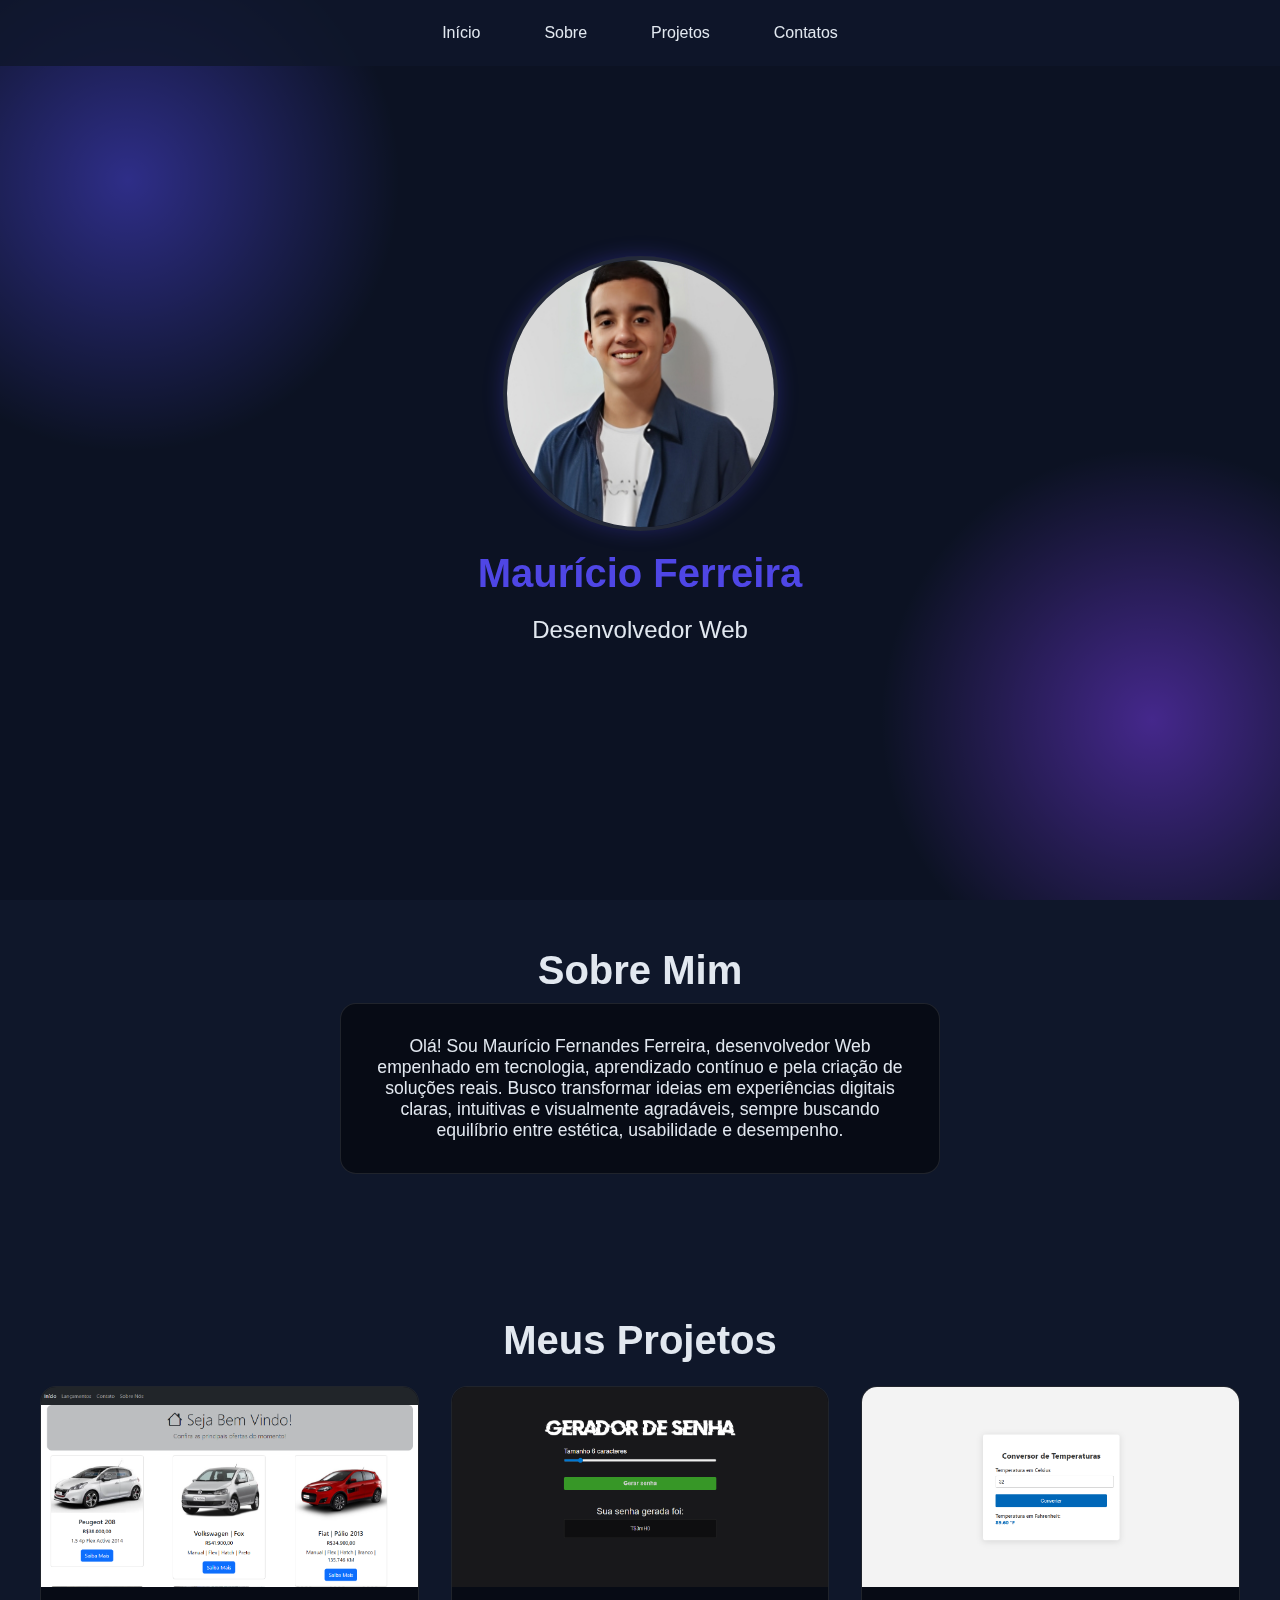
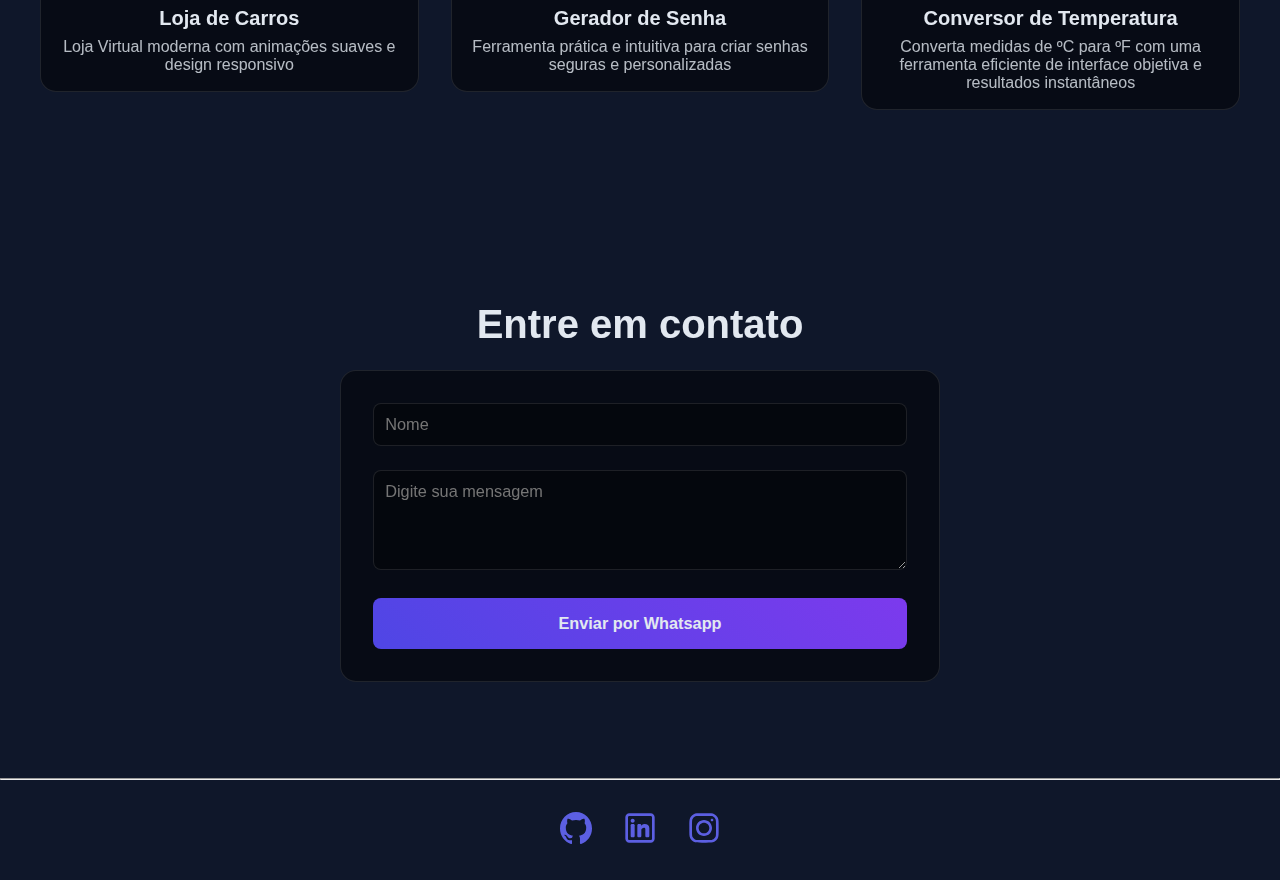
<file: index.html>
<!DOCTYPE html>
<html lang="en">

<head>
    <meta charset="UTF-8">
    <meta name="viewport" content="width=device-width, initial-scale=1.0">
    <link rel="stylesheet" href="style.css">
    <title>Maurício Ferreira | Portifólio</title>
</head>

<body>

    <!--Efeito de "Partículas"-->
    <div class="particulas"></div>

    <!--Barra de Navegação-->
    <div class="navbar">
        <ul class="menu">
            <li><a href="#inicio" class="menu-link">Início</a></li>
            <li><a href="#sobre" class="menu-link">Sobre</a></li>
            <li><a href="#projetos" class="menu-link">Projetos</a></li>
            <li><a href="#contatos" class="menu-link">Contatos</a></li>
        </ul>
    </div>

    <main id="inicio" class="header">
        <img src="assets/foto-portifolio-mauricio.jpg" alt="Foto de Maurício Fernandes Ferreira" class="foto-perfil">
        <h1>Maurício Ferreira</h1>
        <p class="cabecalho-subtitle">Desenvolvedor Web</p>
    </main>


    <!--Seção: SOBRE MIM-->
    <section id="sobre" class="sobre">
        <h2 class="sobre-titulo">Sobre Mim</h2>
        <div class="sobre-caixa">
            <p class="sobre-paragrafo">Olá! Sou Maurício Fernandes Ferreira, desenvolvedor Web empenhado em
                tecnologia, aprendizado contínuo e pela criação de soluções reais. Busco transformar
                ideias em experiências digitais claras, intuitivas e visualmente agradáveis, sempre buscando equilíbrio
                entre estética, usabilidade e desempenho.</p>
        </div>
    </section>

    <!--Seção: MEUS PROJETOS-->
    <section id="projetos" class="projetos">
        <h2 class="projects-titulo">Meus Projetos</h2>
        <div class="projetos-box">

            <!--Card - Projeto-->
            <a href="https://maufer814.github.io/CS%20Cars/index.html#" target="_blank">
            <div class="project-card">
                <img src="assets/cs-cars.png" alt="Projeto 01" class="projects-img">
                <div class="caixa-textos-projetos">
                    <h3 class="project-info">Loja de Carros</h3>
                    <p class="project-paragrafo">Loja Virtual moderna com animações suaves e design responsivo</p>
                </div>
            </div>
            </a>

            <a href="https://maufer814.github.io/Gerador%20de%20Senha/index.html" target="_blank">
            <div class="project-card">
                <img src="assets/gerador-de-senha.png" alt="Projeto 02" class="projects-img">
                <div class="caixa-textos-projetos">
                    <h3 class="project-info">Gerador de Senha</h3>
                    <p class="project-paragrafo">Ferramenta prática e intuitiva para criar senhas seguras e
                        personalizadas</p>
                </div>
            </div>
            </a>

            <div class="project-card">
                <img src="assets/conversor-medidas.png" alt="Projeto 03" class="projects-img">
                <div class="caixa-textos-projetos">
                    <h3 class="project-info">Conversor de Temperatura</h3>
                    <p class="project-paragrafo">Converta medidas de ºC para ºF com uma ferramenta eficiente de
                        interface
                        objetiva e resultados instantâneos</p>
                </div>
            </div>

        </div>
    </section>

    <!--Seção: ENTRAR EM CONTATO-->
    <section id="contatos" class="contatos">
        <h2 class="contatos-titulo">Entre em contato</h2>
        <form class="form-contato" onsubmit="enviarWhatsapp(event)">
            <div class="grupo-form">
                <input placeholder="Nome" class="campo-form" id="nome">
            </div>
            <div class="grupo-form">
                <textarea class="campo-form" placeholder="Digite sua mensagem" rows="4" id="mensagem"></textarea>
            </div>

            <button type="submit" class="button-form">Enviar por Whatsapp</button>
        </form>
    </section>

    <hr>

    <!--Rodapé Informativo-->
    <footer class="rodape">
        <div class="rodape-icons">
            <a href="https://github.com/maufer814/mferreira.dev" target="_blank">
                <img src="assets/github.svg" alt="GitHub">
            </a>

            <a href="https://www.linkedin.com/in/maur%C3%ADcio-fernandes-ferreira-2097292ab/" target="_blank">
                <img src="assets/linkedin.svg" alt="LinkedIn">
            </a>

            <a href="https://www.instagram.com/mferreira.dev/" target="_blank">
                <img src="assets/instagram.svg" alt="Instagram">
            </a>
        </div>
    </footer>

    <!--Script JS - Enviar mensagem Whatsapp-->
    <script>

        function enviarWhatsapp(event) {

            event.preventDefault();

            const nome = document.getElementById("nome").value;
            const mensagem = document.getElementById("mensagem").value;
            const telefone = '5519982094753';

            const texto = `Olá! Me chamo ${nome}, ${mensagem}`;
            const msgFormatada = encodeURIComponent(texto);

            const url = `https://wa.me/${telefone}?text=${msgFormatada}`;

            console.log(url);

            window.open(url, '_blank');
        }

    </script>
</body>


</html>
</file>
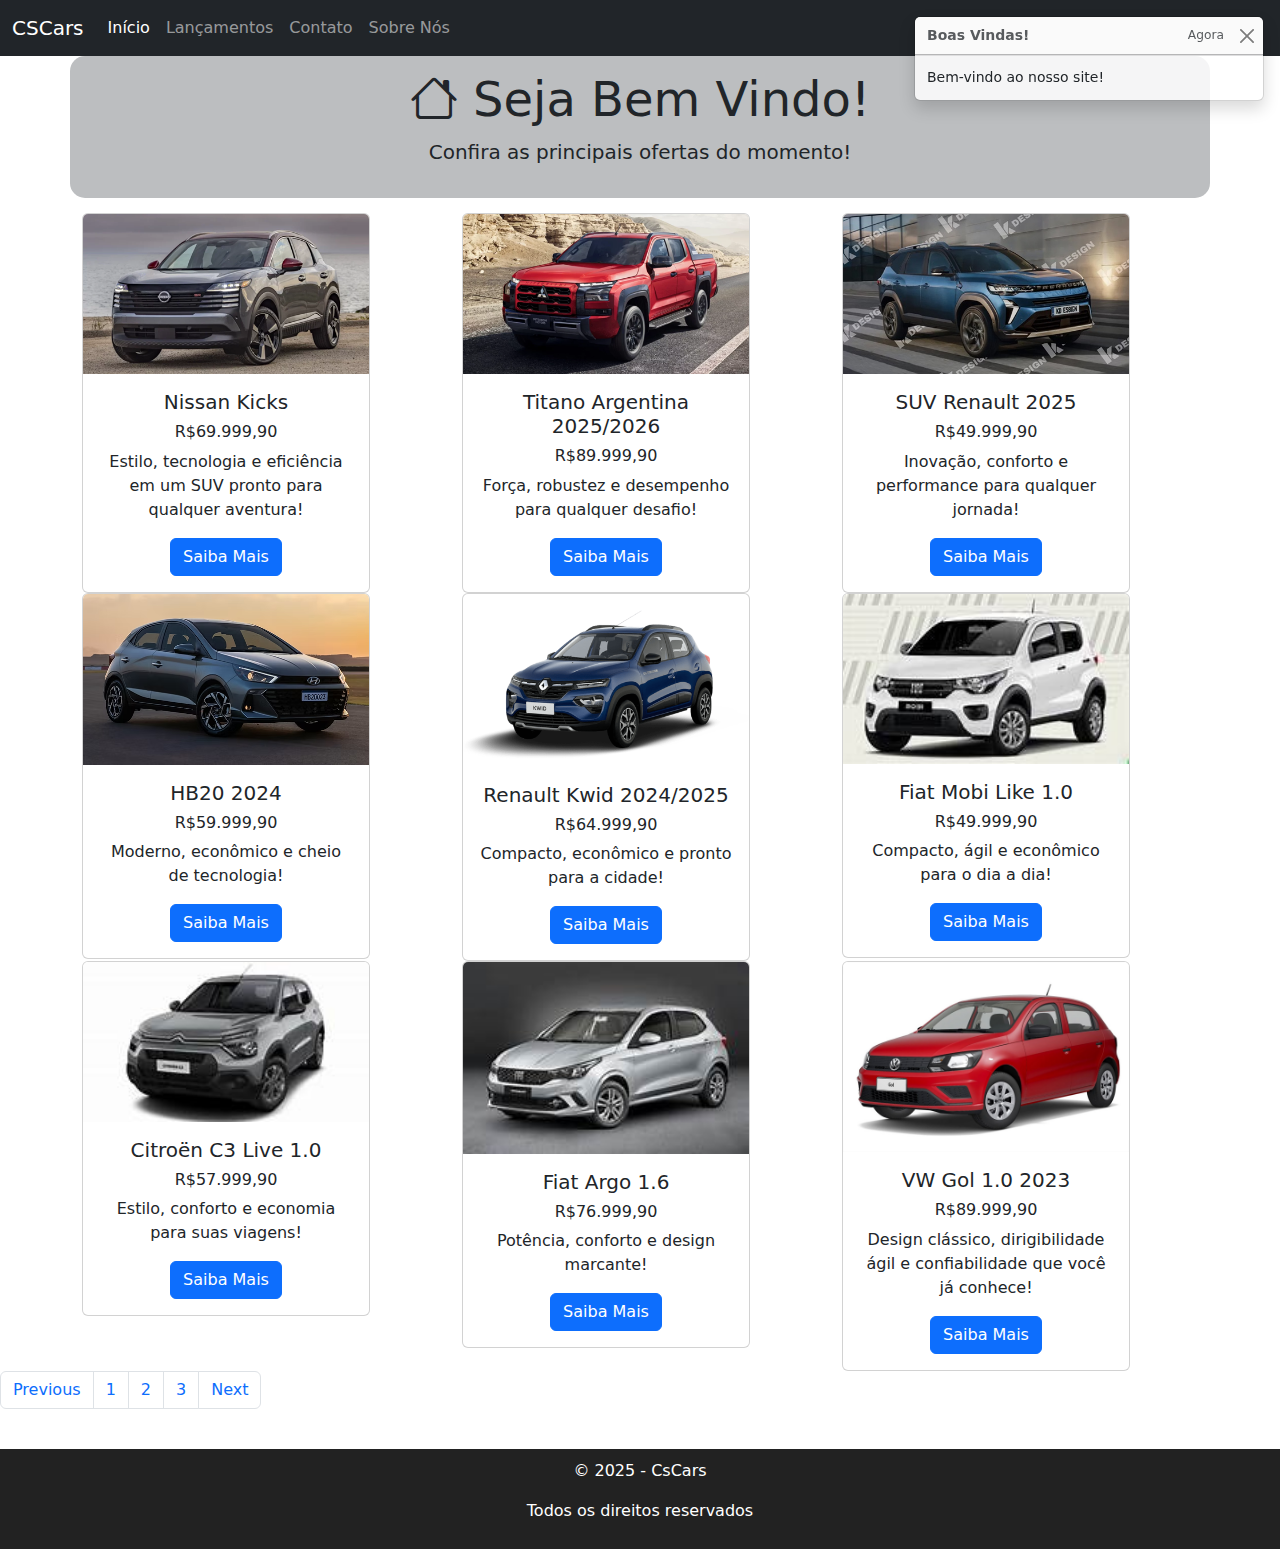
<file: CS Cars/index.html>
<!DOCTYPE html>
<html lang="en">

<head>
  <meta charset="UTF-8">
  <meta name="viewport" content="width=device-width, initial-scale=1.0">
  <link rel="stylesheet" type="text/css" href="style.css">
  <link rel="shortcut icon" href="assets/logo CScarsF.jpg" type="image/x-icon">
  <link rel="stylesheet" href="https://cdn.jsdelivr.net/npm/bootstrap-icons@1.11.3/font/bootstrap-icons.min.css">

  <!--Link Bootstrap-->
  <link href="https://cdn.jsdelivr.net/npm/bootstrap@5.3.3/dist/css/bootstrap.min.css" rel="stylesheet"
    integrity="sha384-QWTKZyjpPEjISv5WaRU9OFeRpok6YctnYmDr5pNlyT2bRjXh0JMhjY6hW+ALEwIH" crossorigin="anonymous">
  <title>CSCars</title>
</head>


<body>
  
  <div class="toast-container position-fixed top-0 end-0 p-3" style="z-index: 1050;">
    <div id="welcomeToast" class="toast" role="alert" aria-live="assertive" aria-atomic="true">
      <div class="toast-header">
        <strong class="me-auto">Boas Vindas!</strong>
        <small>Agora</small>
        <button type="button" class="btn-close" data-bs-dismiss="toast" aria-label="Close"></button>
      </div>
      <div class="toast-body">
        Bem-vindo ao nosso site! 
      </div>
    </div>
  </div>
  
  <!--Início NavBar-->
  
  <nav class="navbar navbar-expand-lg bg-dark" data-bs-theme="dark">
    <div class="container-fluid">
      <a class="navbar-brand" href="#">CSCars</a>
      <button class="navbar-toggler" type="button" data-bs-toggle="collapse" data-bs-target="#navbarSupportedContent"
        aria-controls="navbarSupportedContent" aria-expanded="false" aria-label="Toggle navigation">
        <span class="navbar-toggler-icon"></span>
      </button>
      <div class="collapse navbar-collapse" id="navbarSupportedContent">
        <ul class="navbar-nav me-auto mb-2 mb-lg-0">
          <li class="nav-item">
            <a class="nav-link active" aria-current="page" href="#">Início
            </a>
            
          </li>
          <li class="nav-item">
            <a class="nav-link" href="lancamentos.html">Lançamentos</a>
          </li>


          <li class="nav-item">
            <a class="nav-link" href="contato.html">Contato</a>

          <li class="nav-item">
            <a class="nav-link" href="sobreNos.html">Sobre Nós</a>
          </li>
        </ul>
      </div>
    </div>
  </nav>
  


  <div class="container myContainer">
    <h1 class="display-5 text-center">
      <i class="bi bi-house"></i> Seja Bem Vindo!
    </h1>

    <p class="lead text-center">
      Confira as principais ofertas do momento!
    </p>
  </div>

  <!--Cards-->
  <div class="container text-center">
    <div class="row">
      <div class="col-md-4 sm-6">
        <div class="card" style="width: 18rem;">
          <img src="assets/Nissan Kicks.png" class="card-img-top" alt="...">
          <div class="card-body">
            <h5 class="card-title">Nissan Kicks</h5>
            <h6 class="card-title">R$69.999,90</h6>
            <p class="card-text">Estilo, tecnologia e eficiência em um SUV pronto para qualquer aventura!</p>
            <a href="#" class="btn btn-primary">Saiba Mais</a>
          </div>
        </div>
      </div>

      <div class="col-md-4 sm-6">
        <div class="card" style="width: 18rem;">
          <img src="assets/Titano Argentina.png" class="card-img-top" alt="...">
          <div class="card-body">
            <h5 class="card-title">Titano Argentina 2025/2026</h5>
            <h6 class="card-title">R$89.999,90</h6>
            <p class="card-text">Força, robustez e desempenho para qualquer desafio!</p>
            <a href="#" class="btn btn-primary">Saiba Mais</a>
          </div>
        </div>
      </div>

      <div class="col-md-4 sm-6">
        <div class="card" style="width: 18rem;">
          <img src="assets/SUV Renault.png" class="card-img-top" alt="...">
          <div class="card-body">
            <h5 class="card-title">SUV Renault 2025</h5>
            <h6 class="card-title">R$49.999,90</h6>
            <p class="card-text">Inovação, conforto e performance para qualquer jornada!</p>
            <a href="#" class="btn btn-primary">Saiba Mais</a>
          </div>
        </div>
      </div>



      <div class="col-md-4 sm-6">
        <div class="card" style="width: 18rem;">
          <img src="assets/HB20_2024.avif" class="card-img-top" alt="...">
          <div class="card-body">
            <h5 class="card-title">HB20 2024</h5>
            <h6 class="card-title">R$59.999,90</h6>
            <p class="card-text">Moderno, econômico e cheio de tecnologia!</p>
            <a href="#" class="btn btn-primary">Saiba Mais</a>
          </div>
        </div>
      </div>
      
      <div class="col-md-4 sm-6">
        <div class="card" style="width: 18rem;">
          <img src="assets/Kwid_24.25.png" class="card-img-top" alt="...">
          <div class="card-body">
            <h5 class="card-title">Renault Kwid 2024/2025</h5>
            <h6 class="card-title">R$64.999,90</h6>
            <p class="card-text">Compacto, econômico e pronto para a cidade!</p>
            <a href="#" class="btn btn-primary">Saiba Mais</a>
          </div>
        </div>
      </div>

      <div class="col-md-4 sm-6">
        <div class="card" style="width: 18rem;">
          <img src="assets/Fiat Mobi.jpeg" class="card-img-top" alt="...">
          <div class="card-body">
            <h5 class="card-title">Fiat Mobi Like 1.0</h5>
            <h6 class="card-title">R$49.999,90</h6>
            <p class="card-text">Compacto, ágil e econômico para o dia a dia!</p>
            <a href="#" class="btn btn-primary">Saiba Mais</a>
          </div>
        </div>
      </div>





      <div class="col-md-4 sm-6">
        <div class="card" style="width: 18rem;">
          <img src="assets/Citroën C3 Live 1.0.jpeg" class="card-img-top" alt="...">
          <div class="card-body">
            <h5 class="card-title">Citroën C3 Live 1.0</h5>
            <h6 class="card-title">R$57.999,90</h6>
            <p class="card-text">Estilo, conforto e economia para suas viagens!</p>
            <a href="#" class="btn btn-primary">Saiba Mais</a>
          </div>
        </div>
      </div>

      <div class="col-md-4 sm-6">
        <div class="card" style="width: 18rem;">
          <img src="assets/Fiat Argo 1.6.jpeg" class="card-img-top" alt="...">
          <div class="card-body">
            <h5 class="card-title">Fiat Argo 1.6</h5>
            <h6 class="card-title">R$76.999,90</h6>
            <p class="card-text">Potência, conforto e design marcante!</p>
            <a href="#" class="btn btn-primary">Saiba Mais</a>
          </div>
        </div>
      </div>

      <div class="col-md-4 sm-6">
        <div class="card" style="width: 18rem;">
          <img src="assets/Gol 2023.jpg" class="card-img-top" alt="...">
          <div class="card-body">
            <h5 class="card-title">VW Gol 1.0 2023</h5>
            <h6 class="card-title">R$89.999,90</h6>
            <p class="card-text">Design clássico, dirigibilidade ágil e confiabilidade que você já conhece!</p>
            <a href="#" class="btn btn-primary">Saiba Mais</a>
          </div>
        </div>
      </div>
  </div>
</div>


<nav aria-label="Page navigation example">
  <ul class="pagination">
    <li class="page-item"><a class="page-link" href="#">Previous</a></li>
    <li class="page-item"><a class="page-link" href="index.html">1</a></li>
    <li class="page-item"><a class="page-link" href="sectionCars2.html">2</a></li>
    <li class="page-item"><a class="page-link" href="sectionCars3.html">3</a></li>
    <li class="page-item"><a class="page-link" href="sectionCars2.html">Next</a></li>
    
    
  </ul>
</nav>
  <!--Rodapé-->
  <br><!--Espaço antes do Footer para fins de formatação-->

  <footer>
    <p>&copy; 2025 - CsCars</p>
    <p>Todos os direitos reservados</p>
  </footer>

  <!--Link Java Script-->
  <script src="https://cdn.jsdelivr.net/npm/bootstrap@5.3.3/dist/js/bootstrap.bundle.min.js"
    integrity="sha384-YvpcrYf0tY3lHB60NNkmXc5s9fDVZLESaAA55NDzOxhy9GkcIdslK1eN7N6jIeHz"
    crossorigin="anonymous"></script>

    <script>
      // Exibe o toast quando a página carrega
      window.onload = function() {
        var toast = new bootstrap.Toast(document.getElementById('welcomeToast'));
        toast.show();
      }
    </script>
</body>

</html>
</file>
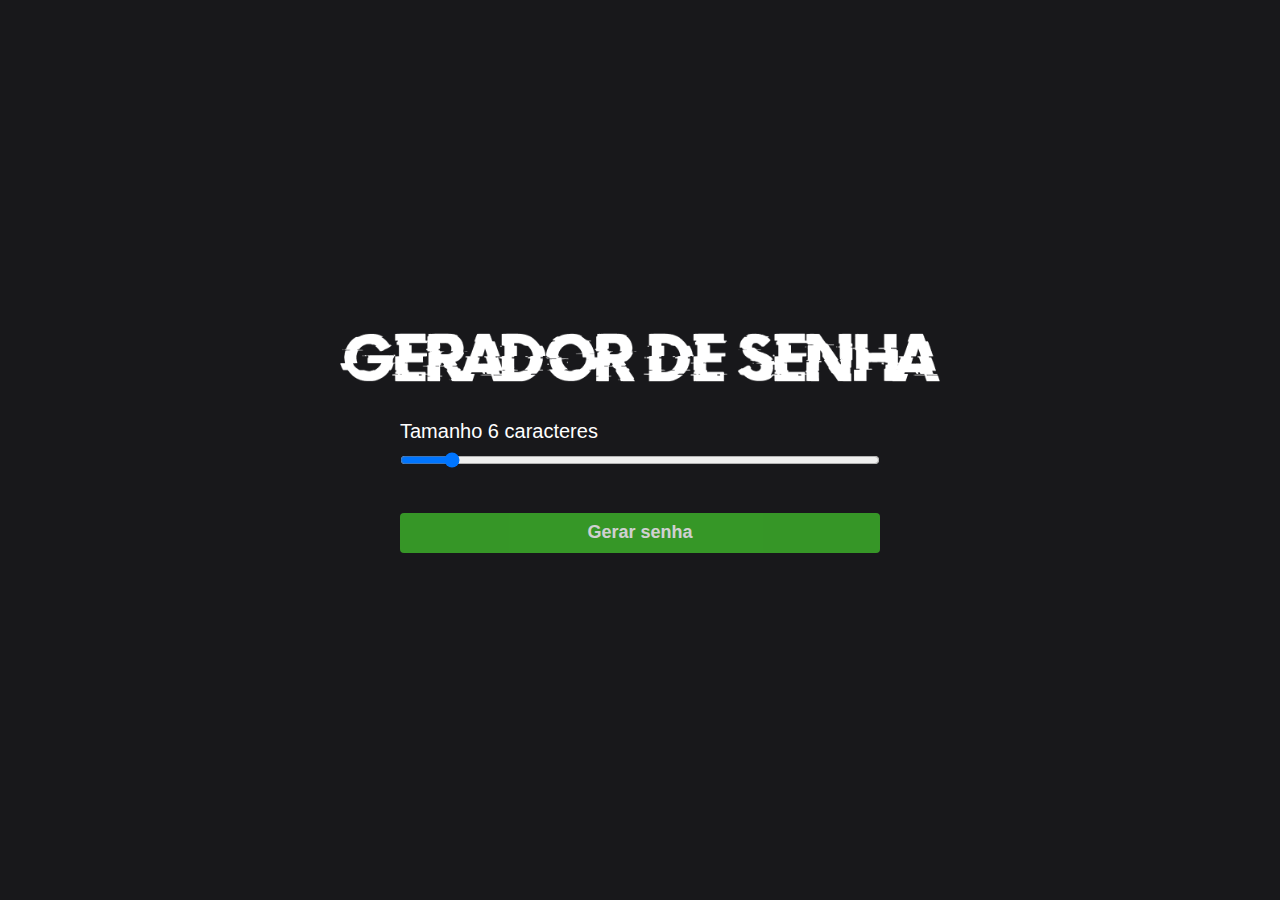
<file: Gerador de Senha/index.html>
<!DOCTYPE html>
<html lang="en">
<head>
    <meta charset="UTF-8">
    <meta name="viewport" content="width=device-width, initial-scale=1.0">
    <meta http-equiv="X-UA-Compatible" content="IE-edge">
    <meta name="keywords" content="Gerador de senha, password generator">
    <title>Gerador de Senha</title>

    <link rel="stylesheet" href="style.css">
</head>
<body>
    <img class="logo" src="assets/logo.png" alt="Gerador de senha logo">
    
    <main class="container-input">
        <span>Tamanho <span id="valor"></span> caracteres</span>
        <input id="slider" class="slider" type="range" min="4" max="25" value="6">

        <button id="button" class="button-cta" onclick="generatePassword()">Gerar senha</button>
    </main>


    <div id="container-password" class="container-password hide" onclick="copyPassword()">
        <span class="title">Sua senha gerada foi:</span>
        <span id="password" class="password">12651561561591</span>

        <span class="tollstrip">Clique aqui para copiar 👆</span>
    </div>
    <script src="script.js"></script>
</body>
</html>
</file>
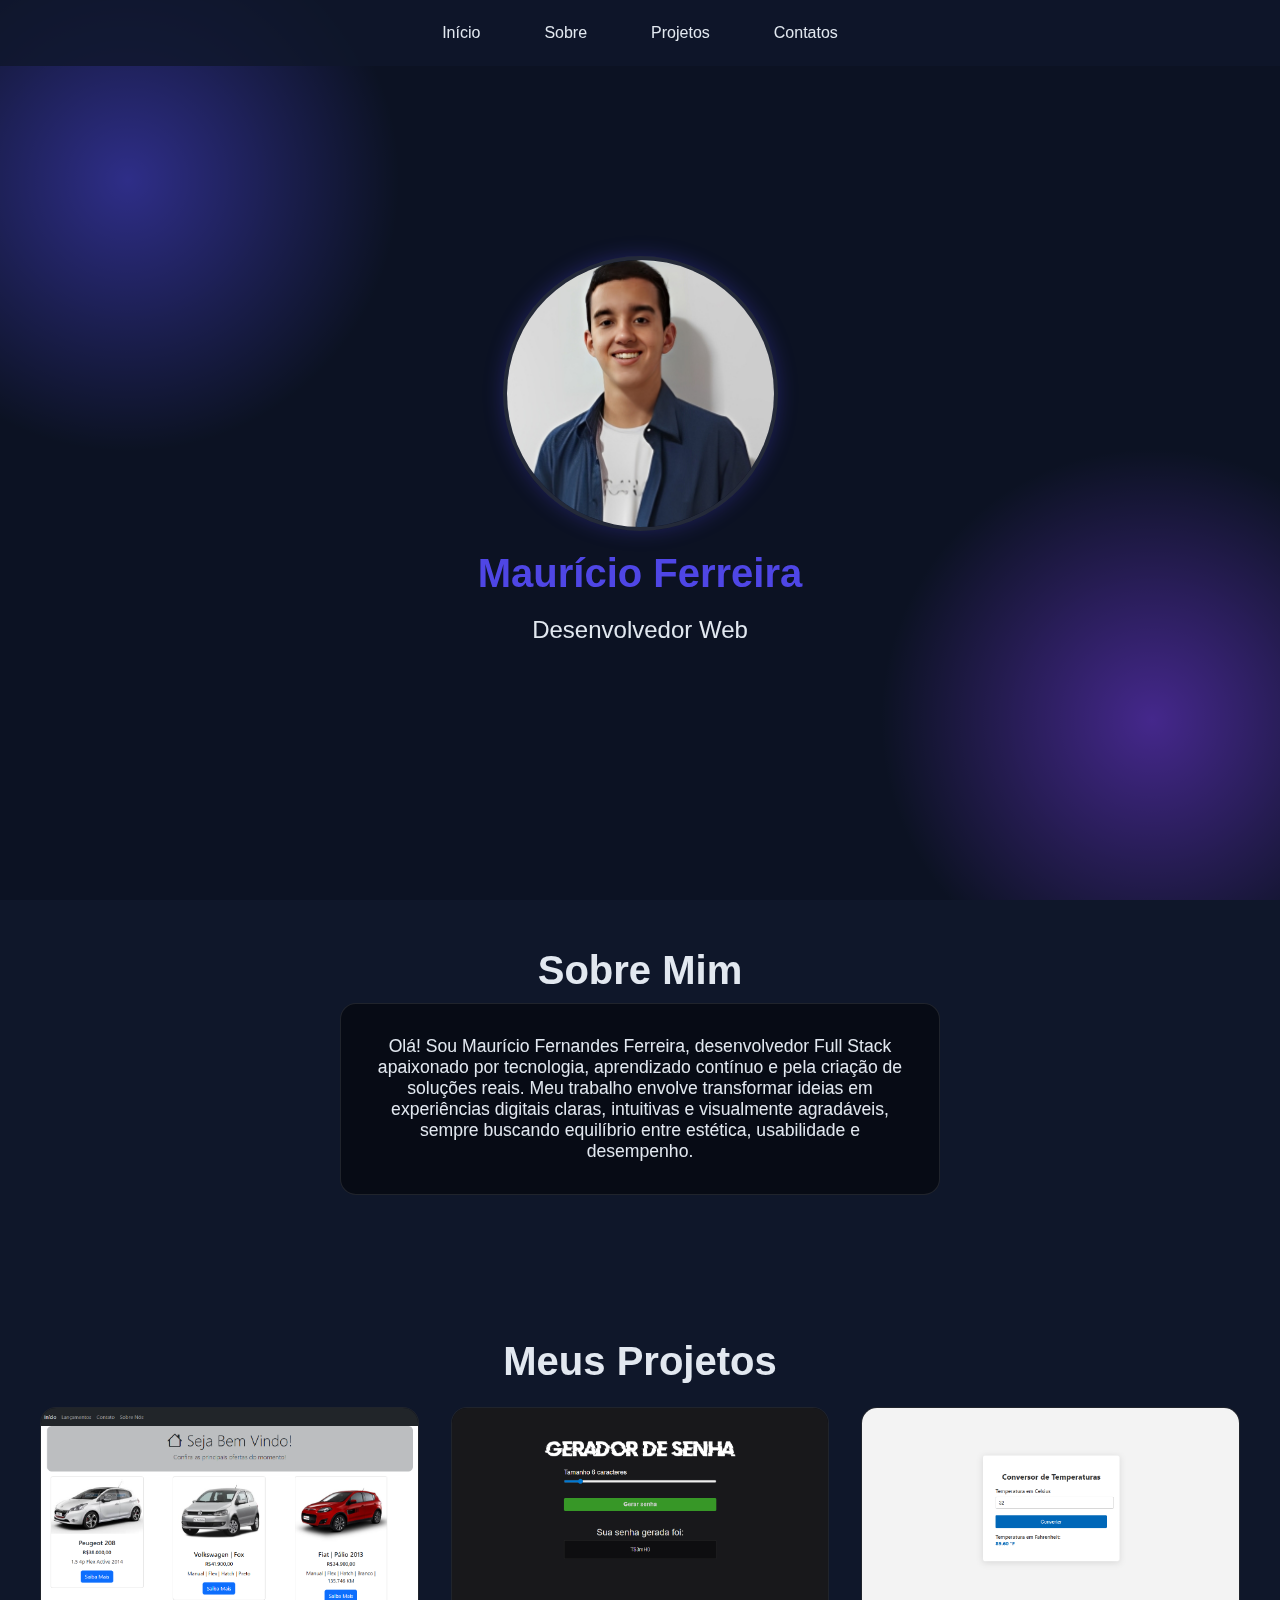
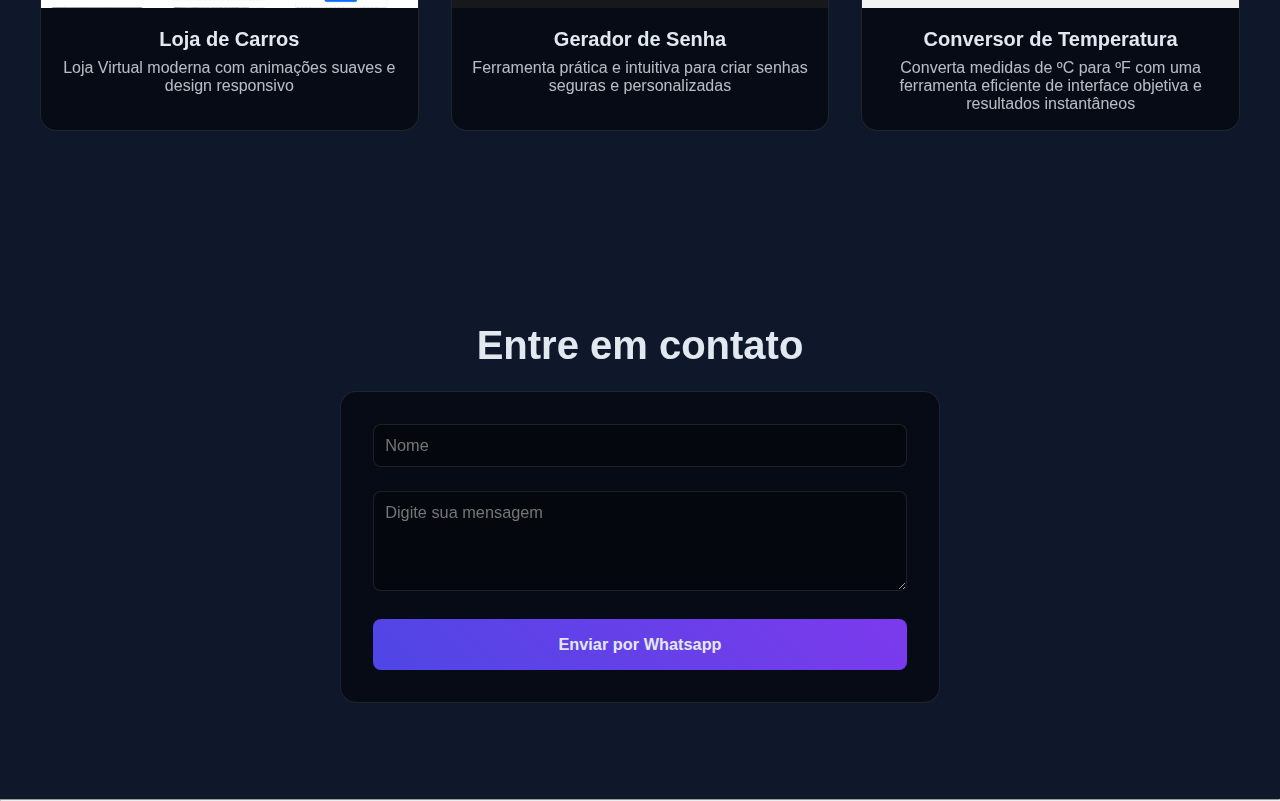
<file: Portifolio - Maurício Ferreira/index.html>
<!DOCTYPE html>
<html lang="en">

<head>
    <meta charset="UTF-8">
    <meta name="viewport" content="width=device-width, initial-scale=1.0">
    <link rel="stylesheet" href="style.css">
    <title>Maurício Ferreira | Portifólio</title>
</head>

<body>

    <!--Efeito de "Partículas"-->
    <div class="particulas"></div>

    <!--Barra de Navegação-->
    <div class="navbar">
        <ul class="menu">
            <li><a href="#inicio" class="menu-link">Início</a></li>
            <li><a href="#sobre" class="menu-link">Sobre</a></li>
            <li><a href="#projetos" class="menu-link">Projetos</a></li>
            <li><a href="#contatos" class="menu-link">Contatos</a></li>
        </ul>
    </div>

    <main id="inicio" class="header">
        <img src="assets/foto-portifolio-mauricio.jpg" alt="Foto de Maurício Fernandes Ferreira" class="foto-perfil">
        <h1>Maurício Ferreira</h1>
        <p class="cabecalho-subtitle">Desenvolvedor Web</p>
    </main>


    <!--Seção: SOBRE MIM-->
    <section id="sobre" class="sobre">
        <h2 class="sobre-titulo">Sobre Mim</h2>
        <div class="sobre-caixa">
            <p class="sobre-paragrafo">Olá! Sou Maurício Fernandes Ferreira, desenvolvedor Full Stack apaixonado por
                tecnologia, aprendizado contínuo e pela criação de soluções reais. Meu trabalho envolve transformar
                ideias em experiências digitais claras, intuitivas e visualmente agradáveis, sempre buscando equilíbrio
                entre estética, usabilidade e desempenho.</p>
        </div>
    </section>

    <!--Seção: MEUS PROJETOS-->
    <section id="projetos" class="projetos">
        <h2 class="projects-titulo">Meus Projetos</h2>
        <div class="projetos-box">

            <!--Card - Projeto-->
            <div class="project-card">
                <img src="assets/cs-cars.png" alt="Projeto 01" class="projects-img">
                <div class="caixa-textos-projetos">
                    <h3 class="project-info">Loja de Carros</h3>
                    <p class="project-paragrafo">Loja Virtual moderna com animações suaves e design responsivo</p>
                </div>
            </div>

            <div class="project-card">
                <img src="assets/gerador-de-senha.png" alt="Projeto 02" class="projects-img">
                <div class="caixa-textos-projetos">
                    <h3 class="project-info">Gerador de Senha</h3>
                    <p class="project-paragrafo">Ferramenta prática e intuitiva para criar senhas seguras e
                        personalizadas</p>
                </div>
            </div>

            <div class="project-card">
                <img src="assets/conversor-medidas.png" alt="Projeto 03" class="projects-img">
                <div class="caixa-textos-projetos">
                    <h3 class="project-info">Conversor de Temperatura</h3>
                    <p class="project-paragrafo">Converta medidas de ºC para ºF com uma ferramenta eficiente de
                        interface
                        objetiva e resultados instantâneos</p>
                </div>
            </div>

        </div>
    </section>

    <!--Seção: ENTRAR EM CONTATO-->
    <section id="contatos" class="contatos">
        <h2 class="contatos-titulo">Entre em contato</h2>
        <form class="form-contato" onsubmit="enviarWhatsapp(event)">
            <div class="grupo-form">
                <input placeholder="Nome" class="campo-form" id="nome">
            </div>
            <div class="grupo-form">
                <textarea class="campo-form" placeholder="Digite sua mensagem" rows="4" id="mensagem"></textarea>
            </div>

            <button type="submit" class="button-form">Enviar por Whatsapp</button>
        </form>
    </section>

    <hr>

    <footer>
    </footer>


    <!--Script JS - Enviar mensagem Whatsapp-->
    <script>

        function enviarWhatsapp(event) {
           
            event.preventDefault();
           
            const nome = document.getElementById("nome").value;
            const mensagem = document.getElementById("mensagem").value;
            const telefone = '5519982094753';

            const texto = `Olá! Me chamo ${nome}, ${mensagem}`;
            const msgFormatada = encodeURIComponent(texto);

            const url = `https://wa.me/${telefone}?text=${msgFormatada}`;
           
            console.log(url);

            window.open(url, '_blank');
        }

    </script>
</body>

</html>
</file>
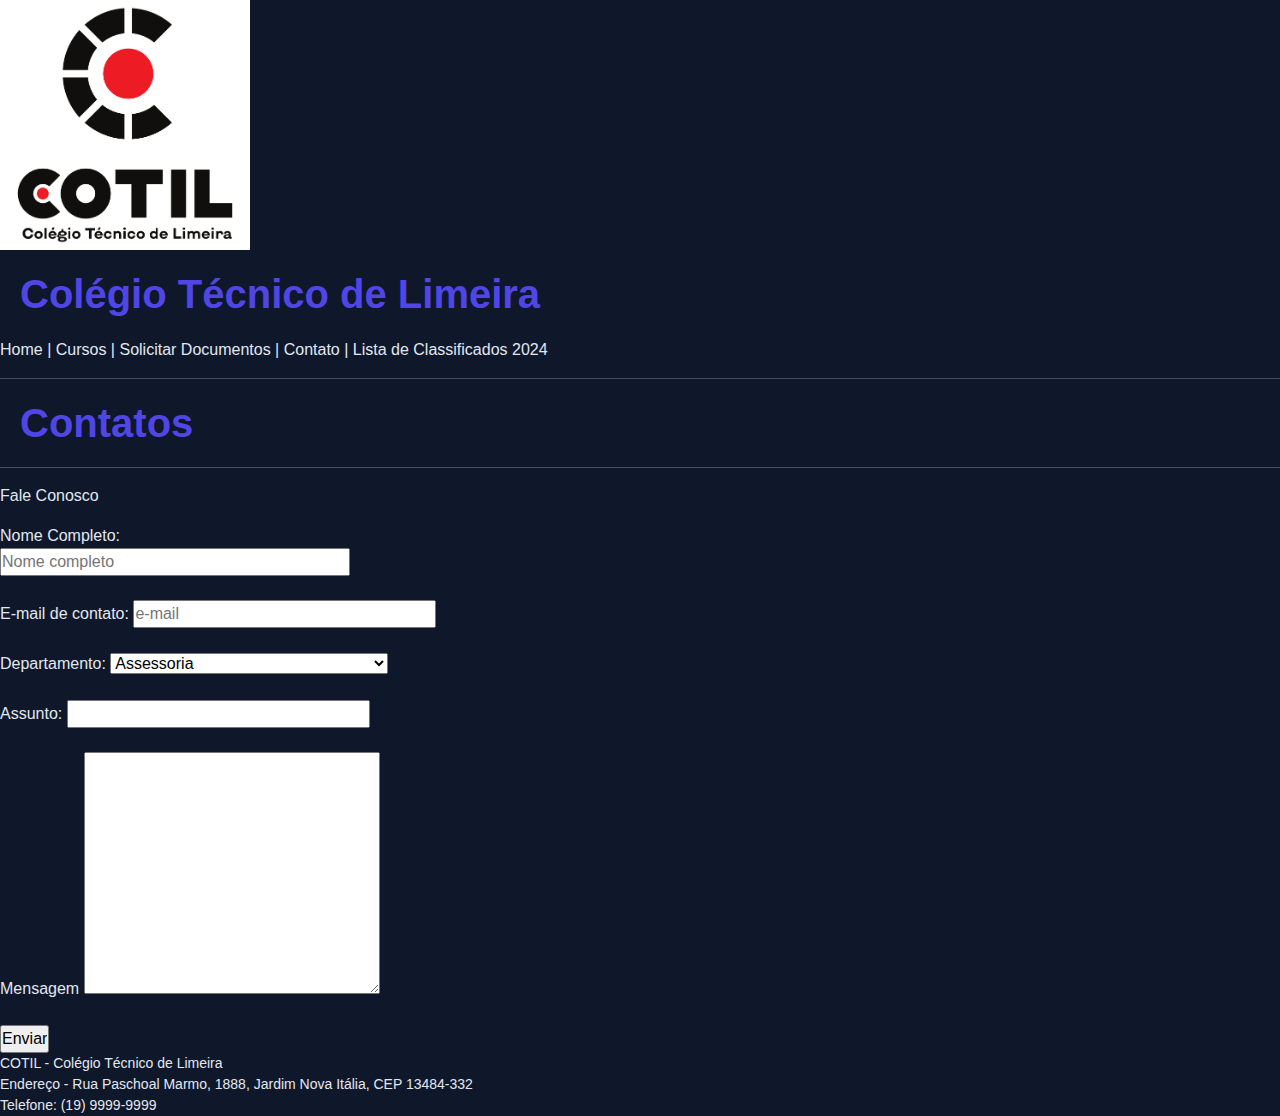
<file: contato.html>
<html>
<head>
    <meta charset="UTF-8">
    <meta name="viewport" content="width=device-width, initial-scale=1.0">
    <title>Contatos - Colégio Técnico de Limeira</title>
    <link href="https://cdn.jsdelivr.net/npm/bootstrap@5.3.3/dist/css/bootstrap.min.css" rel="stylesheet" integrity="sha384-QWTKZyjpPEjISv5WaRU9OFeRpok6YctnYmDr5pNlyT2bRjXh0JMhjY6hW+ALEwIH" crossorigin="anonymous">
    <link rel="stylesheet" href="style.css">
    <link rel="icon" type="image/svg" href="Favicon/book.svg">
</head>
<body>
    <a href="#top" class="botao-topo"></a>
    <nav id="nave">
		<img src="imagens/logo_cotil.png" width="250" height="250">
		
			<div id="div1">
				<h1>Colégio Técnico de Limeira</h1>
			
                <div class="links">
                    <a href="index.html">Home |</a>
                    <a href="cursos.html">Cursos |</a>
                    <a href="documentos.html" >Solicitar Documentos |</a>
                    <label>Contato |</label>
                    <a href="lista.html" >Lista de Classificados 2024</a></div>
                </div>
              
</nav>

    <hr>
    <h1>Contatos</h1>
<hr>
<div id="cont">
    <article id="arti">
<p> Fale Conosco</p>
<form>
    Nome Completo:
    <br>
    <input type="text" name="Nome Completo" required placeholder="Nome completo" size="35" id="email" tabindex="1">
    <br>
    <br>
    E-mail de contato:
    <input type="email" name="E-mail" required placeholder="e-mail" size="30" id="email" tabindex="2">
    <br>
    <br>
    Departamento:
    <select tabindex="3" required>
        <option value="ass.">Assessoria</option>
        <option value="cord.p">Coordenação Pedagógica</option>
        <option value="cord.t">Coordenadoria Técnica de Unidade</option>
        <option value="dir.e">Diretoria de Ensino</option>
        <option value="dir.g">Direção Geral</option>
        <option value="sec.a">Secretaria Acadêmica</option>
        <option value="sec.d">Secretaria da Direção</option>
        <option value="socio">Sociopedagógico</option>
        <option value="ing.c">Processo Seletivo (ingresso COTIL)</option>
    </select>
    <br>
    <br>
    Assunto:
    <input type="text" name="assunto" size="30" id="assunto" tabindex="4" required>
    <br>
    <br>
   
    Mensagem
 <textarea name="Mensagem" id="Mensagem" cols="30" rows="10"></textarea>

    <br><br>
    <input type="submit" value="Enviar">

</form>
</article>
</div>


<footer id="rodape">
    <small>COTIL - Colégio Técnico de Limeira
        <br>
        Endereço - Rua Paschoal Marmo, 1888, Jardim Nova Itália, CEP 13484-332
    
        <br>
        Telefone: (19) 9999-9999
    
    </small>
</footer>

</body>
</html>
</file>
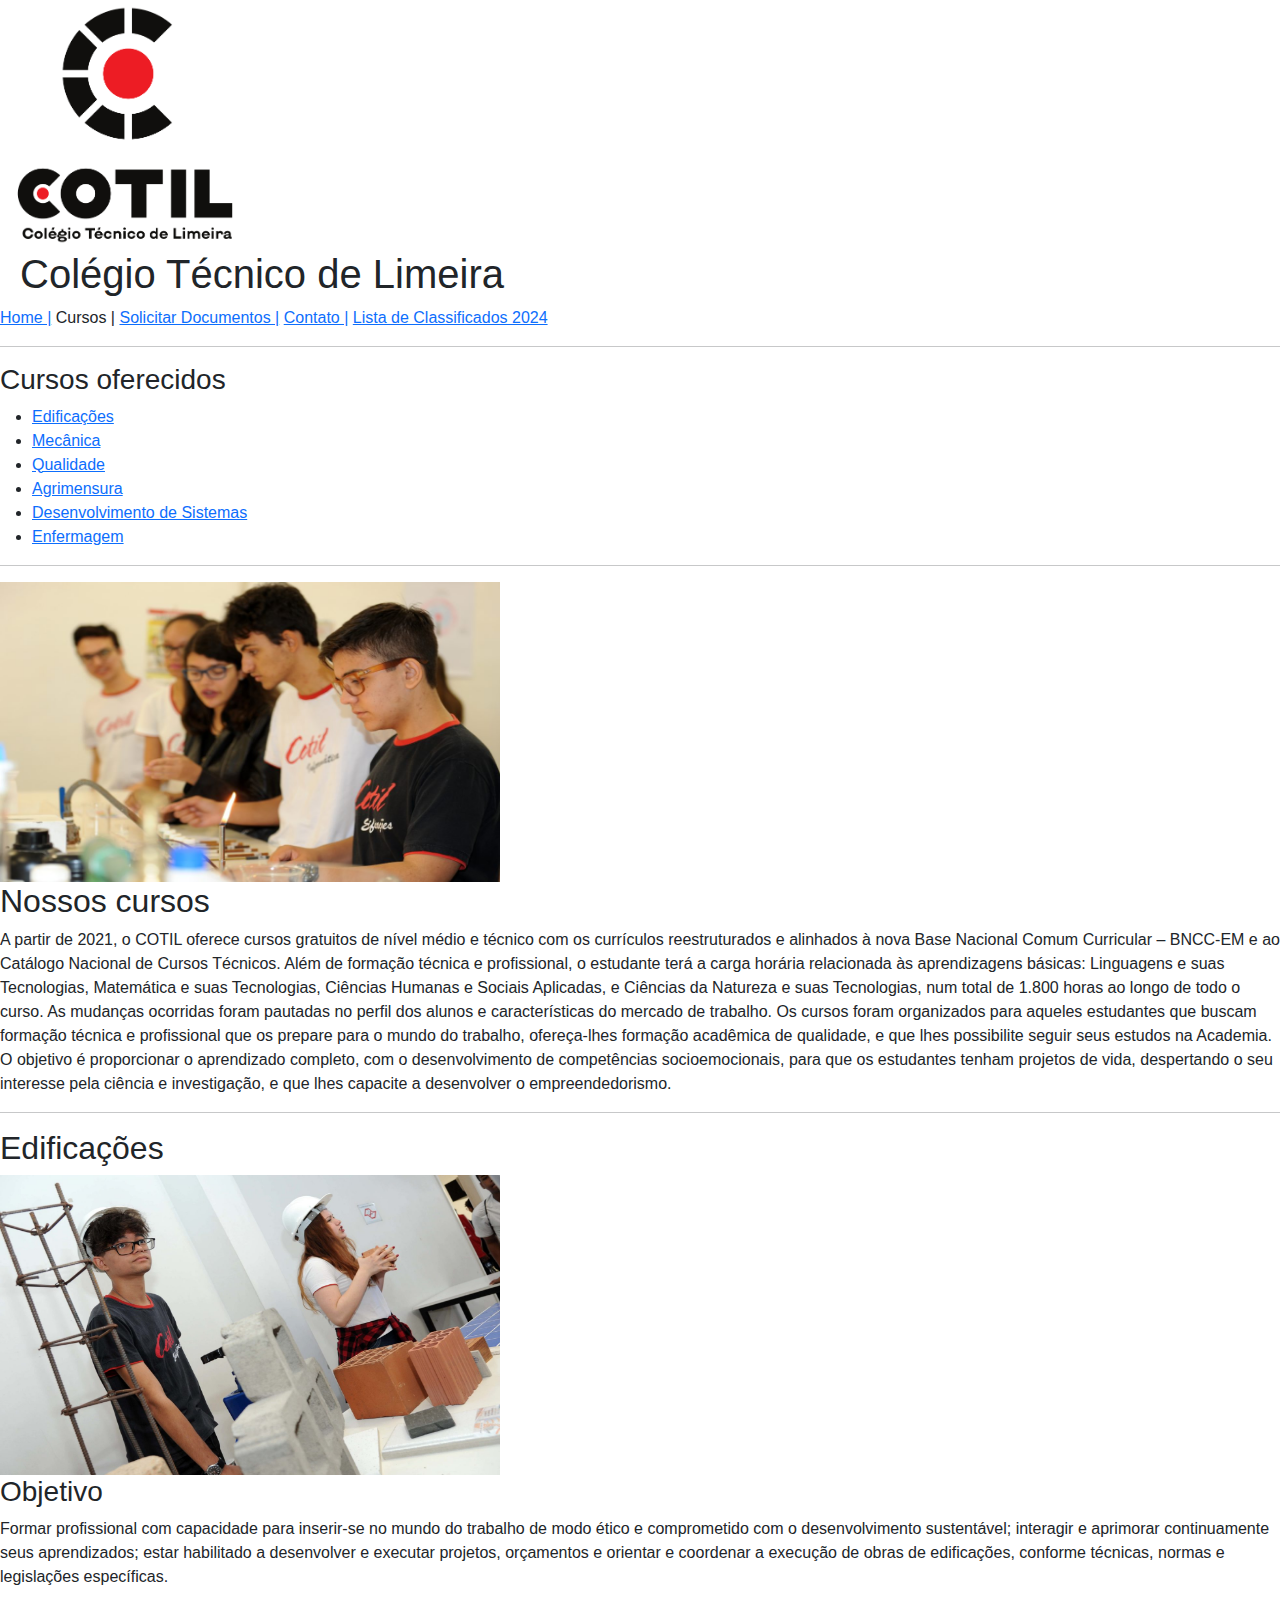
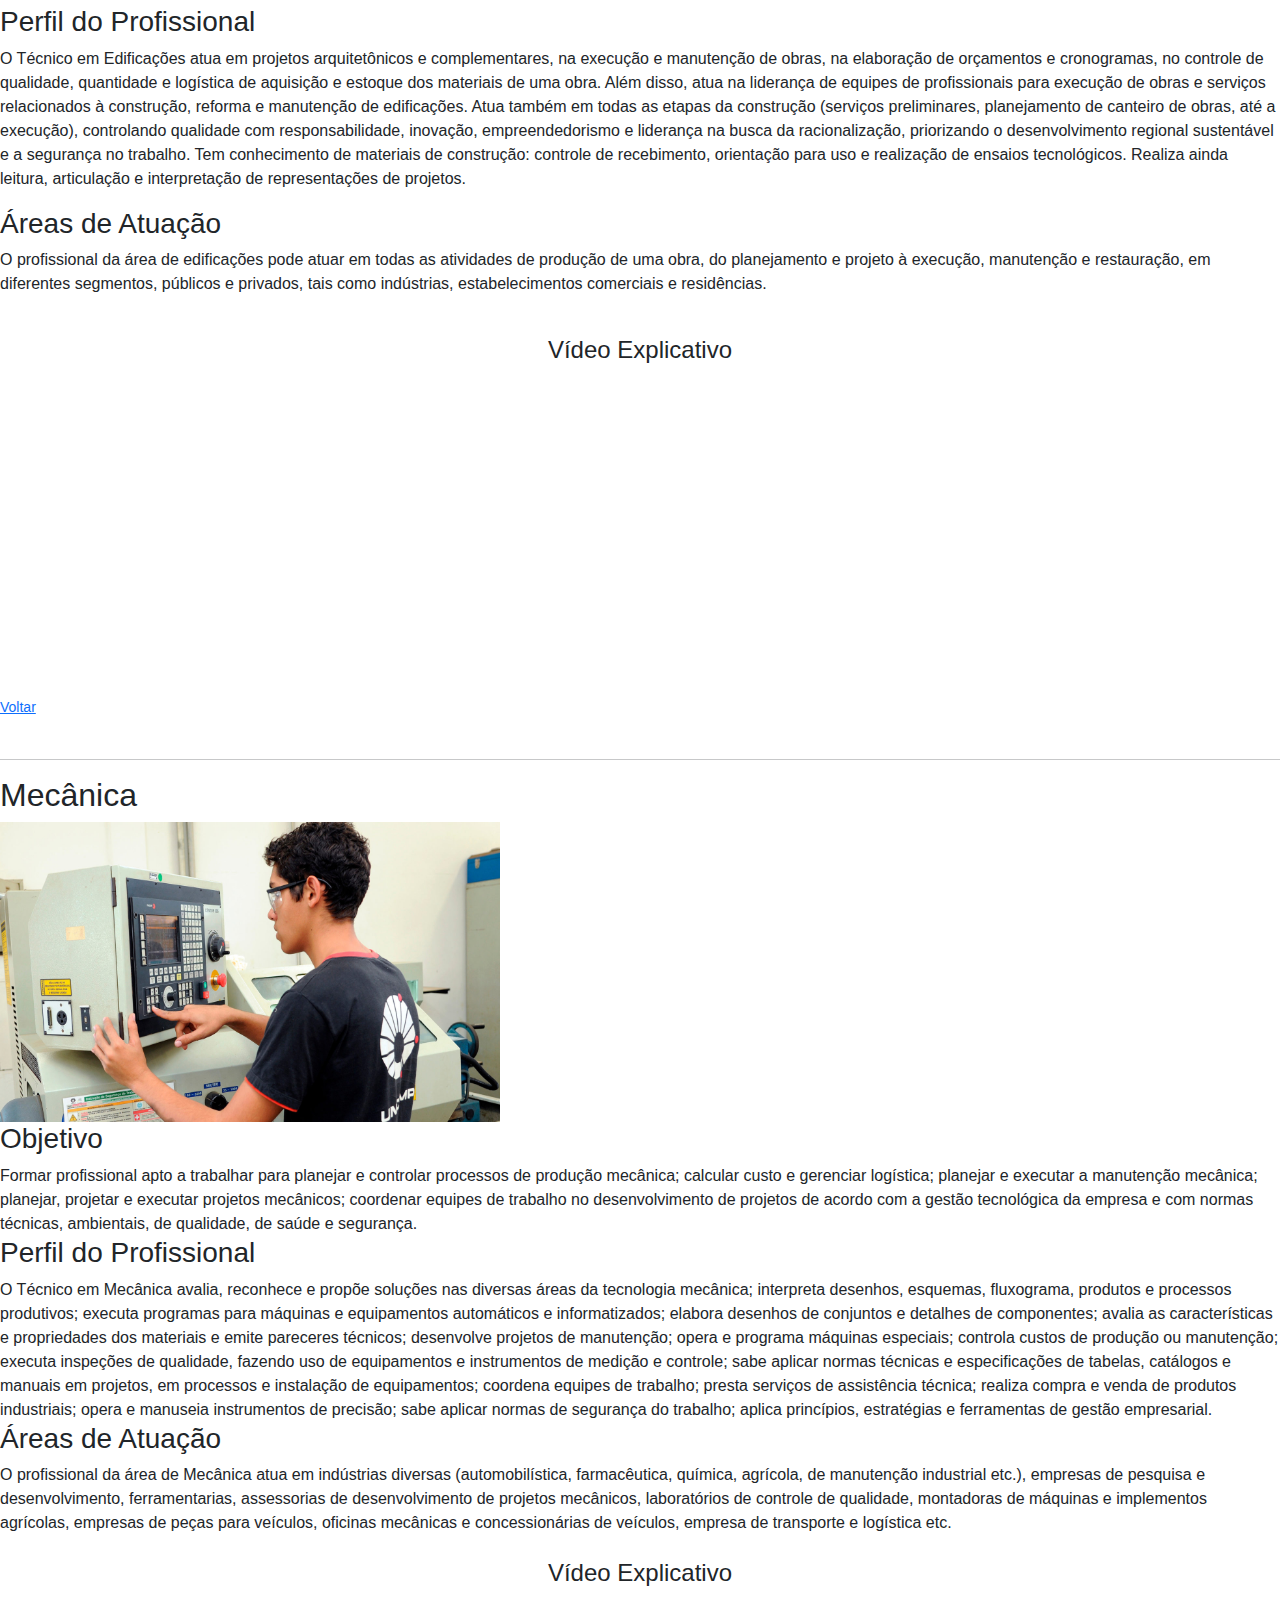
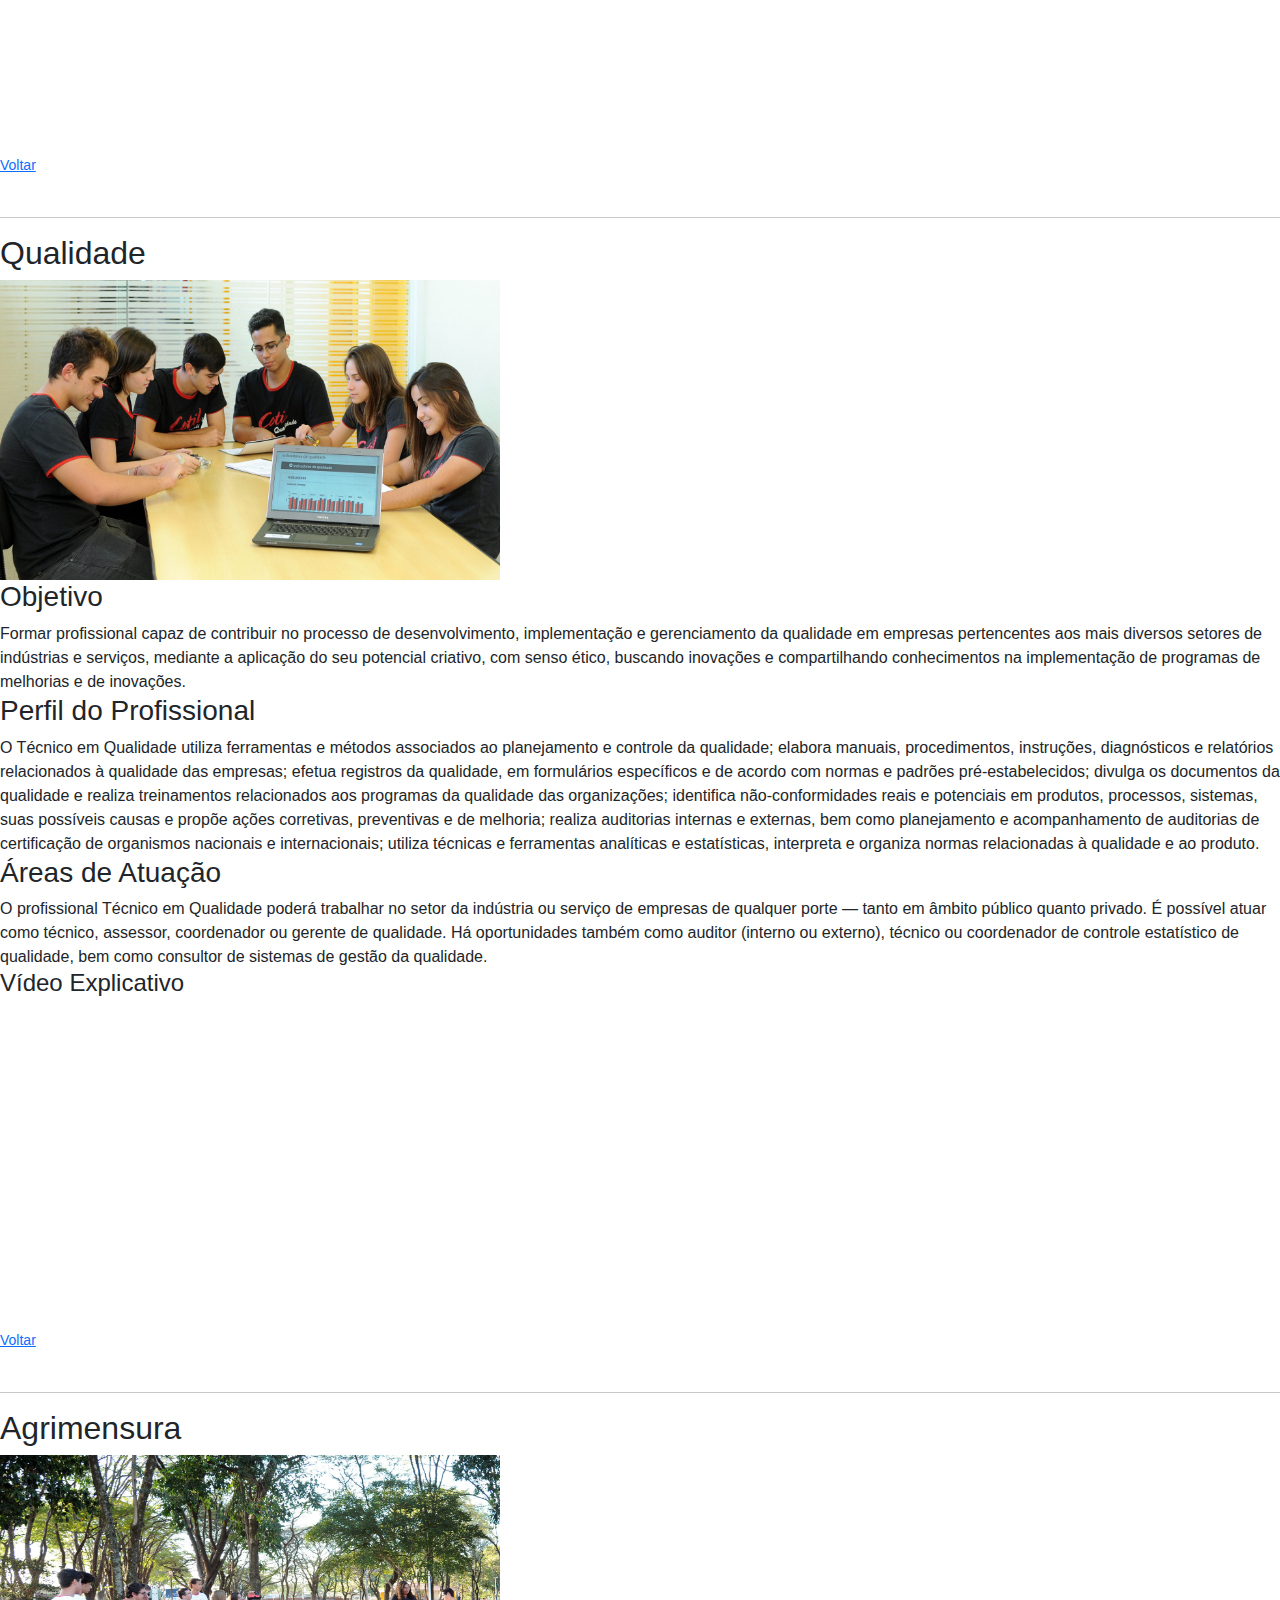
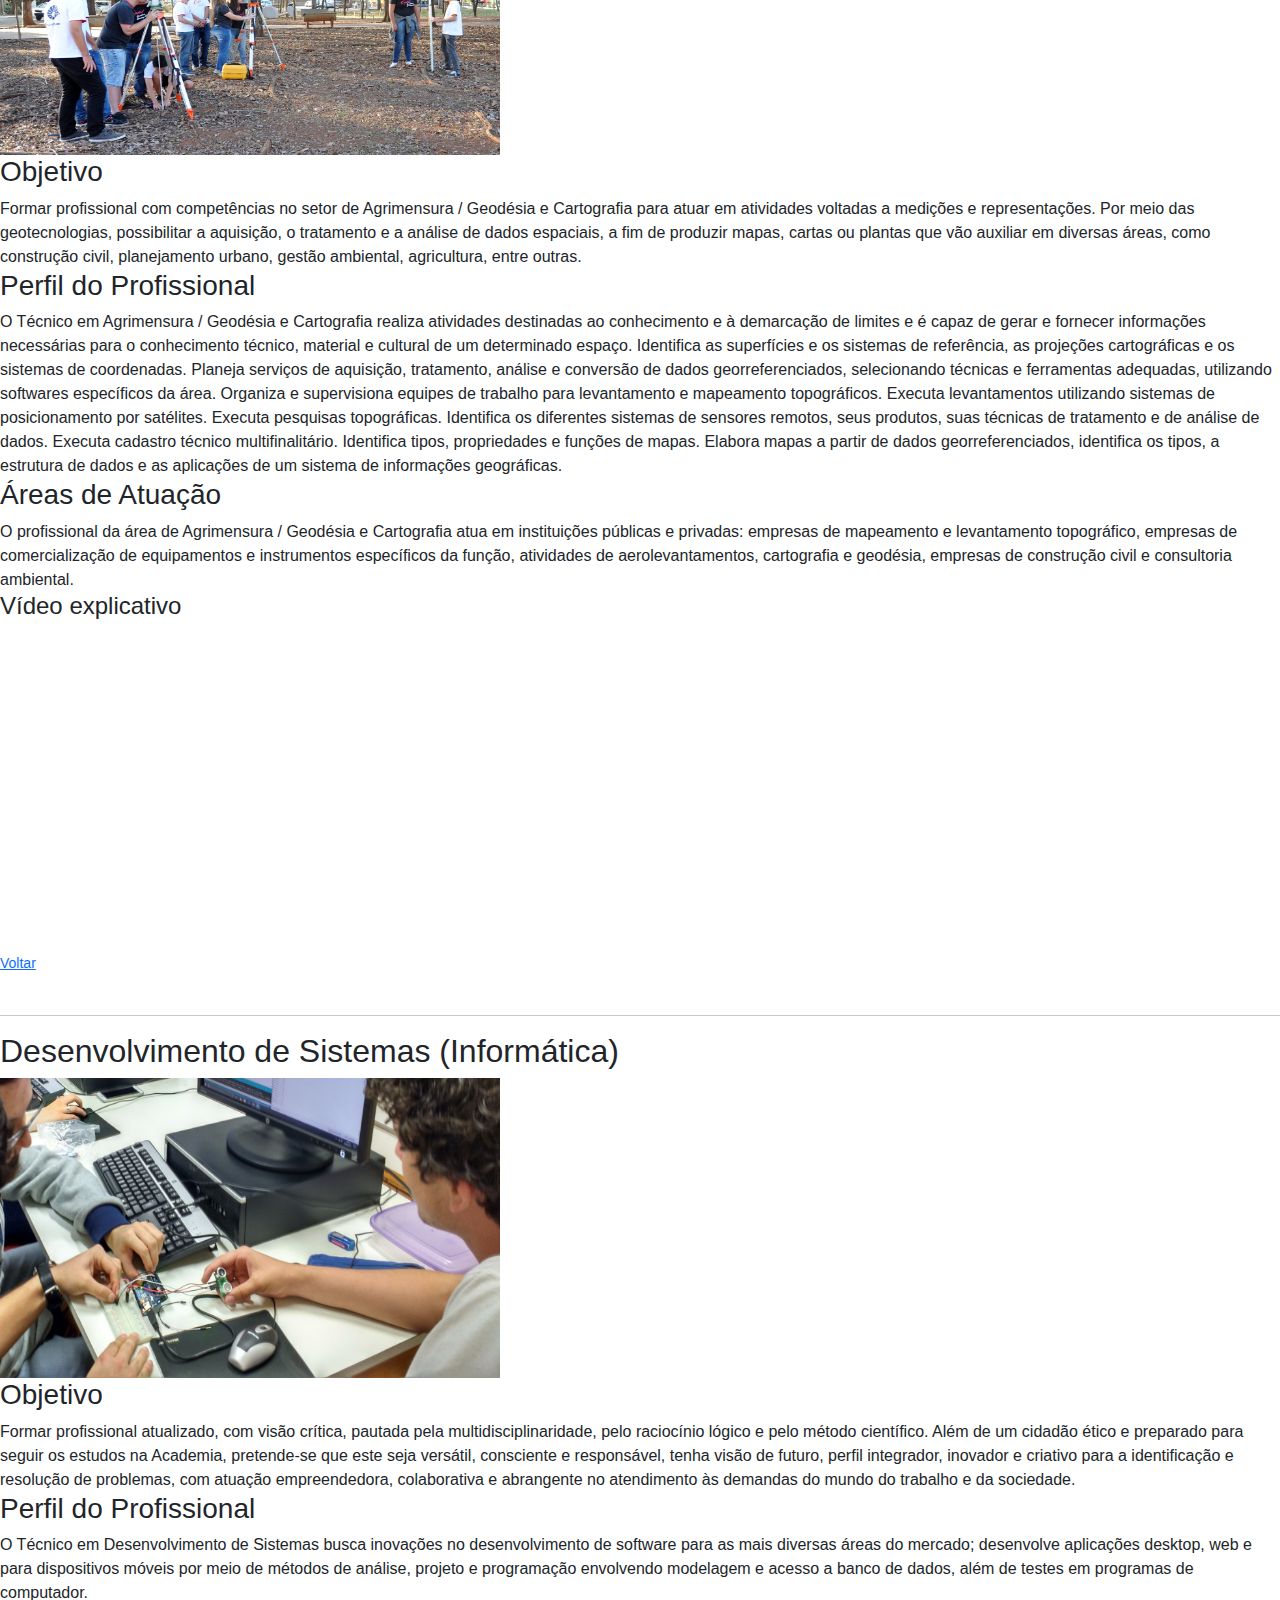
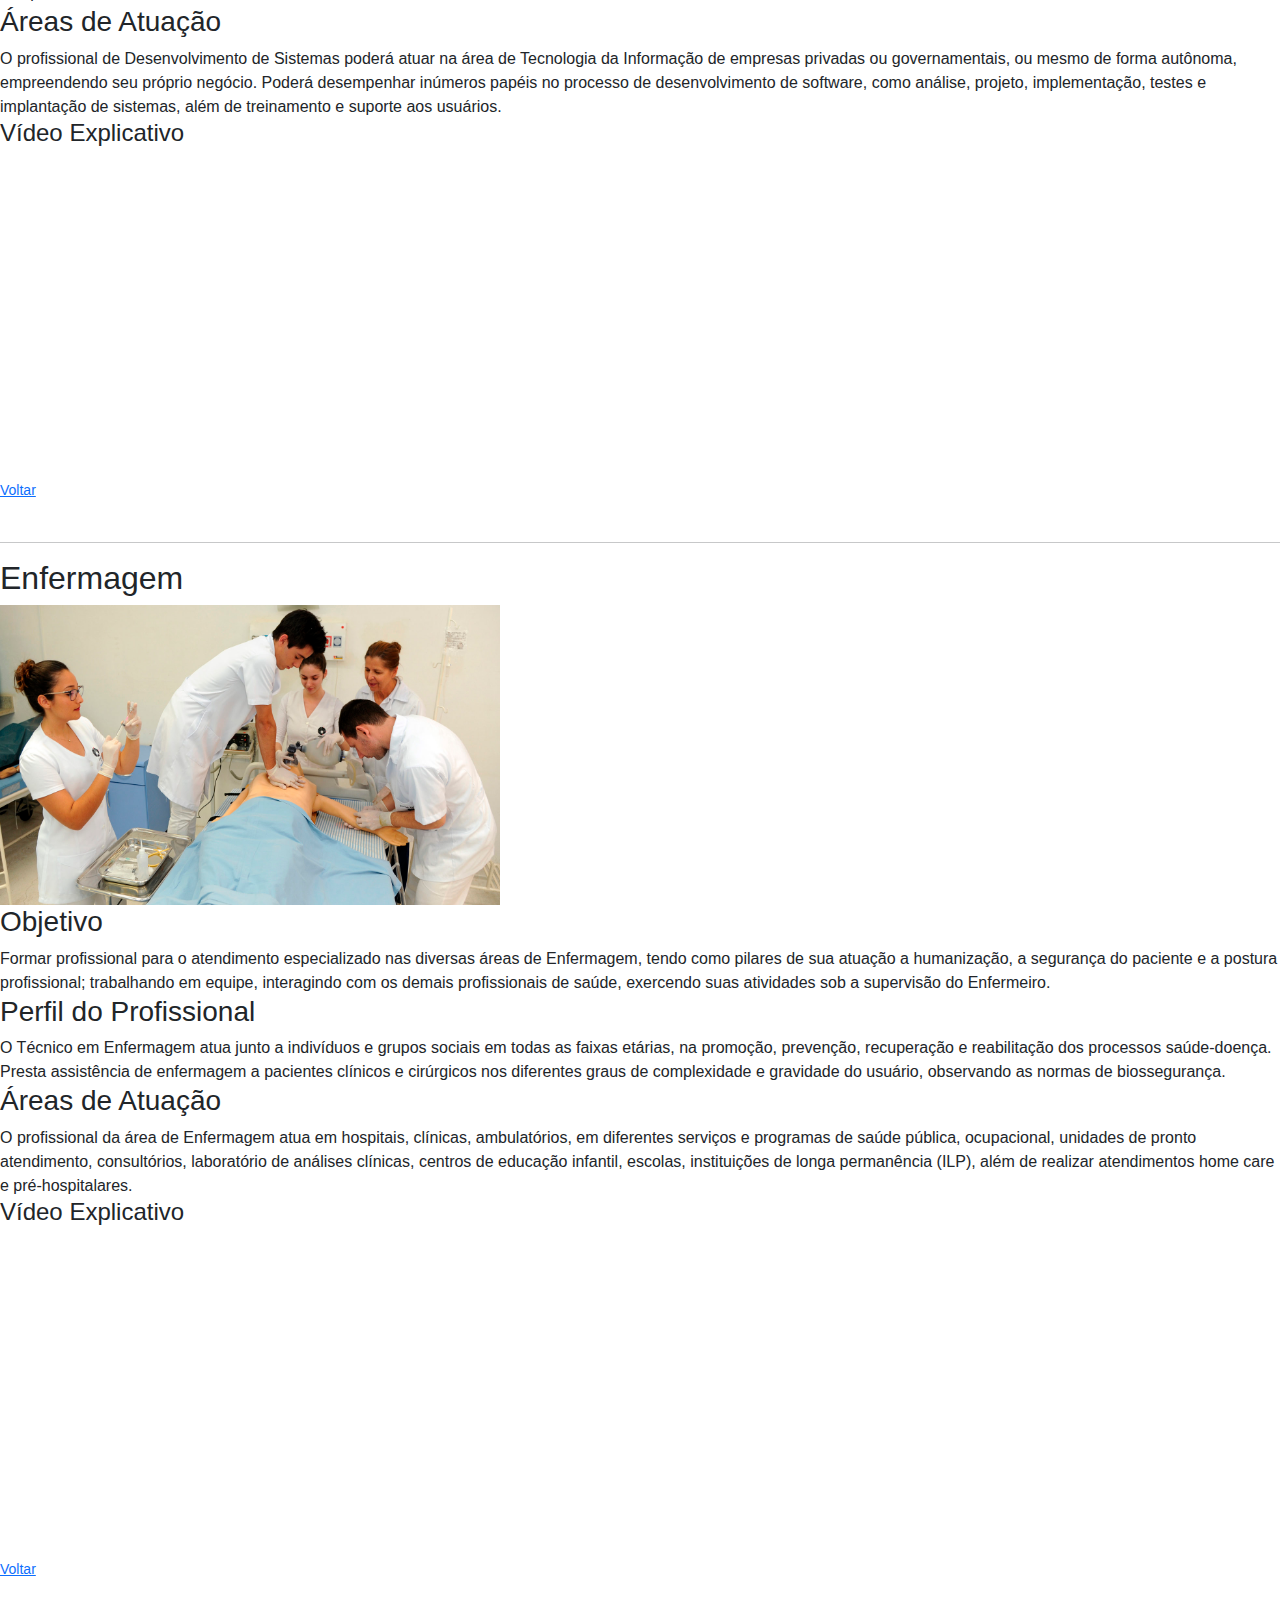
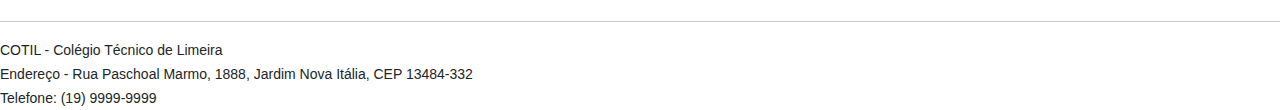
<file: cursos.html>
<!DOCTYPE html>
<html>
<head>
	<meta charset="UTF-8">
    <meta name="viewport" content="width=device-width, initial-scale=1.0">
	<title>Cursos - COTIL</title>
	<link rel="stylesheet" href="style.css">
	<link rel="icon" type="image/svg" href="Favicon/book.svg">
	<link href="https://cdn.jsdelivr.net/npm/bootstrap@5.3.3/dist/css/bootstrap.min.css" rel="stylesheet" integrity="sha384-QWTKZyjpPEjISv5WaRU9OFeRpok6YctnYmDr5pNlyT2bRjXh0JMhjY6hW+ALEwIH" crossorigin="anonymous">
</head>
<body>

	<nav id="nave">
		<img src="imagens/logo_cotil.png" width="250" height="250">
		
			<div id="div1">
				<h1>Colégio Técnico de Limeira</h1>
			
				<div class="links">
					<a href="index.html">Home |</a>
					<label>Cursos |</label>
					<a href="documentos.html" >Solicitar Documentos |</a>
					<a href="contato.html" >Contato |</a>
					<a href="lista.html" >Lista de Classificados 2024</a></div>
				</div>
				
		
</nav>

		
		<hr>
		<h3 id="Home" align="left">Cursos oferecidos</h3>	

		<ul class="pont">
		<li><a href="#ED">Edificações </a></li>
		<li><a href="#MEC">Mecânica </a></li>
		<li><a href="#QUA">Qualidade </a></li>
		<li><a href="#GEO">Agrimensura </a></li>
		<li><a href="#DES">Desenvolvimento de Sistemas </a></li>
		<li><a href="#ENF">Enfermagem </a></li>
		</ul>
		
	
		<hr>
		
<div class="cursos">
		<div class="imagem">
			<img src="imagens/alunos estudando.jpg" width="500" height="300">
			
		</div>
		<article class= "ticle">
				
			<h2>Nossos cursos</h2>
			A partir de 2021, o COTIL oferece cursos gratuitos de nível médio e técnico com os currículos reestruturados e alinhados à nova Base Nacional Comum Curricular – BNCC-EM e ao Catálogo Nacional de Cursos Técnicos.
		Além de formação técnica e profissional, o estudante terá a carga horária relacionada às aprendizagens básicas: Linguagens e suas Tecnologias, Matemática e suas Tecnologias, Ciências Humanas e Sociais Aplicadas, e Ciências da Natureza e suas Tecnologias, num total de 1.800 horas ao longo de todo o curso.
		As mudanças ocorridas foram pautadas no  perfil dos alunos e características do mercado de trabalho. Os cursos foram organizados para aqueles estudantes que buscam formação técnica e profissional que os prepare para o mundo do trabalho, ofereça-lhes formação acadêmica de qualidade, e que lhes possibilite seguir seus estudos na Academia. O objetivo é proporcionar o aprendizado completo, com o desenvolvimento de competências socioemocionais, para que os estudantes tenham projetos de vida, despertando o seu interesse pela ciência e  investigação, e que lhes capacite a desenvolver o empreendedorismo.
		</article>
		<hr>
</div>

	
<div class="cursos">
	

	<div class="imagem">
		<h2 id="ED">Edificações</h2>
		<img src="imagens/alunos_CCD.jpg" width="500" height="300">	
	</div>


	<article class= "ticle">
			<h3>Objetivo</h3>
			<p>Formar profissional com capacidade para inserir-se no mundo do trabalho de modo ético e comprometido com o desenvolvimento sustentável; interagir e aprimorar continuamente seus aprendizados; estar habilitado a desenvolver e executar projetos, orçamentos e orientar e coordenar a execução de obras de edificações, conforme técnicas, normas e legislações específicas.</p>

			<h3>Perfil do Profissional</h3>
			<p>O Técnico em Edificações atua em projetos arquitetônicos e complementares, na execução e manutenção de obras, na elaboração de orçamentos e cronogramas, no controle de qualidade, quantidade e logística de aquisição e estoque dos materiais de uma obra. Além disso, atua na liderança de equipes de profissionais para execução de obras e serviços relacionados à construção, reforma e manutenção de edificações. Atua também em todas as etapas da construção (serviços preliminares, planejamento de canteiro de obras, até a execução), controlando qualidade com responsabilidade, inovação, empreendedorismo e liderança na busca da racionalização, priorizando o desenvolvimento regional sustentável e a segurança no trabalho. Tem conhecimento de materiais de construção: controle de recebimento, orientação para uso e realização de ensaios tecnológicos. Realiza ainda leitura, articulação e interpretação de representações de projetos.</p>

			<h3>Áreas de Atuação</h3>
			<p>O profissional da área de edificações pode atuar em todas as atividades de produção de uma obra, do planejamento e projeto à execução, manutenção e restauração, em diferentes segmentos, públicos e privados, tais como indústrias, estabelecimentos comerciais e residências.</p>
	</article>

		<br>
		
		<div class="video">
		<h4 align="center">Vídeo Explicativo</h4>
		<iframe width="560" height="315" src="https://www.youtube.com/embed/bdfRzhOvFM8?si=Ij1exDXBpkiRTc1-" title="YouTube video player" frameborder="0" allow="accelerometer; autoplay; clipboard-write; encrypted-media; gyroscope; picture-in-picture; web-share" referrerpolicy="strict-origin-when-cross-origin" allowfullscreen></iframe>
	</div>

		<small><a href="#Home">Voltar</a></small>

		<br><br>
		<hr>
	</div>

<div class="cursos">
		<div class="imagem">
			<h2 id="MEC">Mecânica</h2>
			<img src="imagens/alunos_MED.jpg" width="500" height="300">
		</div>

	<article class= "ticle">
			<h3>Objetivo</h3>
		Formar  profissional apto a trabalhar para planejar e controlar processos de produção mecânica; calcular custo e gerenciar logística; planejar e executar a manutenção mecânica; planejar, projetar e executar projetos mecânicos; coordenar equipes de trabalho no desenvolvimento de projetos de acordo com a gestão tecnológica da empresa e com normas técnicas, ambientais, de qualidade, de saúde e segurança.

		<h3>Perfil do Profissional</h3>
		O Técnico em Mecânica avalia, reconhece e propõe soluções nas diversas áreas da tecnologia mecânica; interpreta desenhos, esquemas, fluxograma, produtos e processos produtivos; executa programas para máquinas e equipamentos automáticos e informatizados; elabora desenhos de conjuntos e detalhes de componentes; avalia as características e propriedades dos materiais e emite pareceres técnicos; desenvolve projetos de manutenção; opera e programa máquinas especiais; controla custos de produção ou manutenção; executa inspeções de qualidade, fazendo uso de equipamentos e instrumentos de medição e controle; sabe aplicar normas técnicas e especificações de tabelas, catálogos e manuais em projetos, em processos e instalação de equipamentos; coordena equipes de trabalho; presta serviços de assistência técnica; realiza compra e venda de produtos industriais; opera e manuseia instrumentos de precisão; sabe aplicar normas de segurança do trabalho; aplica princípios, estratégias e ferramentas de gestão empresarial.

		<h3>Áreas de Atuação</h3>
		O profissional da área de Mecânica atua em indústrias diversas (automobilística, farmacêutica, química, agrícola, de manutenção industrial etc.), empresas de pesquisa e desenvolvimento, ferramentarias, assessorias de desenvolvimento de projetos mecânicos, laboratórios de controle de qualidade, montadoras de máquinas e implementos agrícolas, empresas de peças para veículos, oficinas mecânicas e concessionárias de veículos, empresa de transporte e logística etc.
	</article>

		<br>
	<div class="video">
		<h4 align="center">Vídeo Explicativo</h4>
		<iframe  src="https://www.youtube.com/embed/ue2T-oCRRX0?si=jZ9vTgS700w_8knI" title="YouTube video player" frameborder="0" allow="accelerometer; autoplay; clipboard-write; encrypted-media; gyroscope; picture-in-picture; web-share" referrerpolicy="strict-origin-when-cross-origin" allowfullscreen></iframe>	
</div>

	<small><a href="#Home">Voltar</a></small>

	<br><br>
	<hr>
</div>
<div class="cursos">
	<h2 id="QUA">Qualidade</h2>

<div class="imagem">
	<img src="imagens/alunos_QPD.jpg" width="500" height="300">
</div>

<article class= "ticle">
	<h3>Objetivo</h3>
	Formar  profissional capaz de contribuir no processo de desenvolvimento, implementação e gerenciamento da qualidade em empresas pertencentes aos mais diversos setores de indústrias e serviços, mediante a aplicação do seu potencial criativo, com senso ético, buscando inovações e compartilhando conhecimentos na implementação de programas de melhorias e de inovações.

	<h3>Perfil do Profissional</h3>
	O Técnico em Qualidade utiliza ferramentas e métodos associados ao planejamento e controle da qualidade; elabora manuais, procedimentos, instruções, diagnósticos e relatórios relacionados à qualidade das empresas; efetua registros da qualidade, em formulários específicos e de acordo com normas e padrões pré-estabelecidos; divulga os documentos da qualidade e realiza treinamentos relacionados aos programas da qualidade das organizações; identifica não-conformidades reais e potenciais em produtos, processos, sistemas, suas possíveis causas e propõe ações corretivas, preventivas e de melhoria; realiza auditorias internas e externas, bem como planejamento e acompanhamento de auditorias de certificação de organismos nacionais e internacionais; utiliza técnicas e ferramentas analíticas e estatísticas, interpreta e organiza normas relacionadas à qualidade e ao produto.

	<h3>Áreas de Atuação</h3>
	O profissional Técnico em Qualidade poderá trabalhar no setor da indústria ou serviço de empresas de qualquer porte — tanto em âmbito público quanto privado. É possível atuar como técnico, assessor, coordenador ou gerente de qualidade. Há oportunidades também como auditor (interno ou externo), técnico ou coordenador de controle estatístico de qualidade, bem como consultor de sistemas de gestão da qualidade.
</article>


<div class="video">
	<h4>Vídeo Explicativo</h4>
	<iframe width="560" height="315" src="https://www.youtube.com/embed/YJTsRt1gmig?si=o7Xw2xMs7fbYqd0_" title="YouTube video player" frameborder="0" allow="accelerometer; autoplay; clipboard-write; encrypted-media; gyroscope; picture-in-picture; web-share" referrerpolicy="strict-origin-when-cross-origin" allowfullscreen></iframe>
</div>



<small><a href="#Home">Voltar</a></small>

	<br><br>
	<hr>
</div>


	<div class="cursos">
			<h2 id="GEO">Agrimensura</h2>

		<div class="imagem">
			<img src="imagens/alunos_GEO.jpg" width="500" height="300">
		</div>

	<article class= "ticle">
		<h3>Objetivo</h3>
		Formar  profissional com competências no setor de Agrimensura /  Geodésia e Cartografia  para atuar em atividades voltadas a medições e representações. Por meio das geotecnologias, possibilitar a aquisição, o tratamento e a análise de dados espaciais, a fim de produzir mapas, cartas ou plantas que vão auxiliar em diversas áreas, como construção civil, planejamento urbano, gestão ambiental, agricultura, entre outras.

		<h3>Perfil do Profissional</h3>
		O Técnico em Agrimensura /  Geodésia e Cartografia  realiza atividades destinadas ao conhecimento e à demarcação de limites e é capaz de gerar e fornecer informações necessárias para o conhecimento técnico, material e cultural de um determinado espaço. Identifica as superfícies e os sistemas de referência, as projeções cartográficas e os sistemas de coordenadas. Planeja serviços de aquisição, tratamento, análise e conversão de dados georreferenciados, selecionando técnicas e ferramentas adequadas, utilizando softwares específicos da área. Organiza e supervisiona equipes de trabalho para levantamento e mapeamento topográficos. Executa levantamentos utilizando sistemas de
		posicionamento por satélites. Executa pesquisas topográficas. Identifica os diferentes sistemas de sensores remotos, seus produtos, suas técnicas de tratamento e de análise de dados. Executa cadastro técnico multifinalitário. Identifica tipos, propriedades e funções de mapas. Elabora mapas a partir de dados georreferenciados, identifica os tipos, a estrutura de dados e as aplicações de um sistema de informações geográficas.

		<h3>Áreas de Atuação</h3>
		O profissional da área de Agrimensura /  Geodésia e Cartografia  atua em instituições públicas e privadas: empresas de mapeamento e levantamento topográfico, empresas de comercialização de equipamentos e instrumentos específicos da função, atividades de aerolevantamentos, cartografia e geodésia, empresas de construção civil e consultoria ambiental.
	</article>

		<div class="video">
			<h4>Vídeo explicativo</h4>
			<iframe width="560" height="315" src="https://www.youtube.com/embed/OTfysmJxQoE?si=YNTyk2EOHDDnvqy0" title="YouTube video player" frameborder="0" allow="accelerometer; autoplay; clipboard-write; encrypted-media; gyroscope; picture-in-picture; web-share" referrerpolicy="strict-origin-when-cross-origin" allowfullscreen></iframe>
		</div>

		<small><a href="#Home">Voltar</a></small>

		<br><br>
		<hr>
</div>


<div class="cursos">
	<h2 id="DES">Desenvolvimento de Sistemas (Informática)</h2>

	<div class="imagem">
		<img src="imagens/alunos_DS.png" width="500" height="300">
	</div>

	<article class= "ticle">
		<h3>Objetivo</h3>
		Formar  profissional atualizado, com visão crítica, pautada pela multidisciplinaridade, pelo raciocínio lógico e pelo método científico. Além de um cidadão ético e preparado para seguir os estudos na Academia, pretende-se que este seja versátil, consciente e responsável, tenha  visão de futuro,  perfil integrador, inovador e criativo para a identificação e resolução de problemas, com atuação empreendedora, colaborativa e abrangente no atendimento às demandas do mundo do trabalho e da sociedade.

		<h3>Perfil do Profissional</h3>
		O Técnico em Desenvolvimento de Sistemas busca inovações no desenvolvimento de software para as mais diversas áreas do mercado; desenvolve aplicações desktop, web e para dispositivos móveis por meio de  métodos de análise, projeto e programação envolvendo modelagem e acesso a banco de dados, além de testes em programas de computador.

		<h3>Áreas de Atuação</h3>
		O profissional de Desenvolvimento de Sistemas poderá atuar na área de Tecnologia da Informação de empresas privadas ou governamentais, ou mesmo de forma autônoma, empreendendo seu próprio negócio. Poderá desempenhar inúmeros papéis no processo de desenvolvimento de software, como análise, projeto, implementação, testes e implantação de sistemas, além de treinamento e suporte aos usuários.
	</article>

	<div class="video">
		<h4>Vídeo Explicativo</h4>
		<iframe width="560" height="315" src="https://www.youtube.com/embed/rRajajrciLA?si=tVBDeLPGNSP_sPox" title="YouTube video player" frameborder="0" allow="accelerometer; autoplay; clipboard-write; encrypted-media; gyroscope; picture-in-picture; web-share" referrerpolicy="strict-origin-when-cross-origin" allowfullscreen></iframe>
	</div>

	<small><a href="#Home">Voltar</a></small>

	<br><br>
	<hr>
</div>


<div class="cursos">
	<div class="imagem">
		<h2 id="ENF">Enfermagem</h2>
		<img src="imagens/alunos_ENF.jpg" width="500" height="300">
	</div>

	<article class= "ticle">
		<h3>Objetivo</h3>
		Formar  profissional para o atendimento especializado nas diversas áreas de Enfermagem, tendo como pilares de sua atuação a humanização, a segurança do paciente e a postura profissional; trabalhando em equipe, interagindo com os demais profissionais de saúde, exercendo suas atividades sob a supervisão do Enfermeiro.

		<h3>Perfil do Profissional</h3>
		O Técnico em Enfermagem atua junto a indivíduos e grupos sociais em todas as faixas etárias, na promoção, prevenção, recuperação e reabilitação dos processos saúde-doença. Presta assistência de enfermagem a pacientes clínicos e cirúrgicos nos diferentes graus de complexidade e gravidade do usuário, observando as normas de biossegurança.

		<h3>Áreas de Atuação</h3>
		O profissional da área de Enfermagem atua em hospitais, clínicas, ambulatórios, em diferentes serviços e programas de saúde pública, ocupacional, unidades de pronto atendimento, consultórios, laboratório de análises clínicas, centros de educação infantil, escolas, instituições de longa permanência (ILP), além de realizar atendimentos home care e pré-hospitalares.
	</article>

	<div class="video">
		<h4>Vídeo Explicativo</h4>
		<iframe width="560" height="315" src="https://www.youtube.com/embed/1C2EXk9VUtg?si=85djIE-jQkp9qbWP" title="YouTube video player" frameborder="0" allow="accelerometer; autoplay; clipboard-write; encrypted-media; gyroscope; picture-in-picture; web-share" referrerpolicy="strict-origin-when-cross-origin" allowfullscreen></iframe>
	</div>

	<small><a href="#Home">Voltar</a></small>
	<br><br>
	<hr>

</div>

<footer id="rodape">
    <small>COTIL - Colégio Técnico de Limeira
        <br>
        Endereço - Rua Paschoal Marmo, 1888, Jardim Nova Itália, CEP 13484-332
    
        <br>
        Telefone: (19) 9999-9999
    
    </small>
</footer>

</body>
</html>
</file>
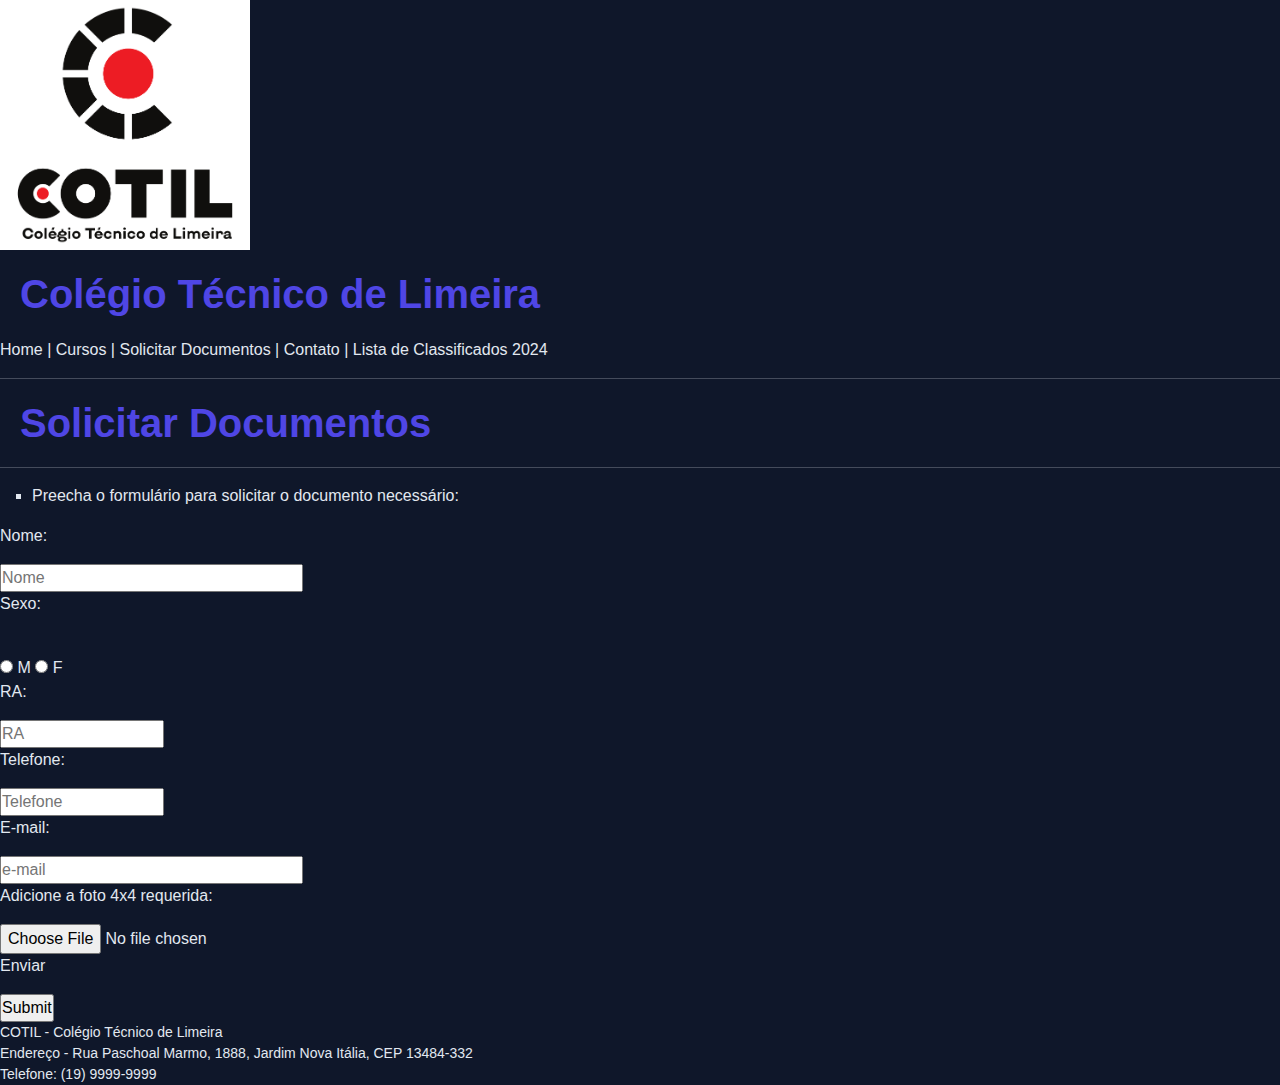
<file: documentos.html>
<html>
    <head>
        <meta charset="UTF-8">
        <meta name="viewport" content="width=device-width, initial-scale=1.0">
        <title>Solicitar Documentos - Colégio Técnico de Limeira</title>
        <link rel="icon" type="image/svg" href="Favicon/book.svg">
        <link href="https://cdn.jsdelivr.net/npm/bootstrap@5.3.3/dist/css/bootstrap.min.css" rel="stylesheet" integrity="sha384-QWTKZyjpPEjISv5WaRU9OFeRpok6YctnYmDr5pNlyT2bRjXh0JMhjY6hW+ALEwIH" crossorigin="anonymous">
        <link rel="stylesheet" href="style.css">
    </head>
    <body> <a href="#top" class="botao-topo"></a>
        <nav id="nave">
            <img src="imagens/logo_cotil.png" width="250" height="250">
            
                <div id="div1">
                    <h1>Colégio Técnico de Limeira</h1>
                
                    <div class="links">
                        <a href="index.html">Home |</a>
                        <a href="cursos.html">Cursos |</a>
                        <label>Solicitar Documentos |</label>
                        <a href="contato.html" >Contato |</a>
                        <a href="lista.html" >Lista de Classificados 2024</a></div>
                    </div>
                    
            
    </nav>
    
<hr>
        <h1>Solicitar Documentos</h1>
<hr>
<div id="doc">
    <article id="art">
        <ul type="square">
            <li>
                <p>
                    Preecha o formulário para solicitar o documento necessário:
                </p>
            </li>
        </ul>
        <form accept-charset="UTF-8" autocomplete="on">
            <p>Nome:</p>
            <input type="text" name="Nome" required placeholder="Nome" size="30" id="nome"
            tabindex="1">
            <br>
            <p>Sexo:</p>
            <br>
            <input type="radio" name="Sexo" value="M" id="sexo_m"  tabindex="2"> M
            <input type="radio" name="Sexo" value="F" id="sexo_f"> F 
            <br>
            <p>RA:</p>
            <input type="text" name="RA" required placeholder="RA" size="15" id="ra" maxlength="6"  tabindex="4">
            <br>
            <p>Telefone:</p>
            <input type="text" name="Telefone" required placeholder="Telefone" size="15" id="tel" maxlength="11"  tabindex="5">
            <br>
            <p>E-mail:</p>
            <input type="email" name="Email" required placeholder="e-mail" size="30" id="email" accept=".jpg"  tabindex="6">
            <br>
            <p>Adicione a foto 4x4 requerida:</p>
            <input type="file" name="foto">
            <br>
            <p>Enviar</p>
            <input type="submit" name="Enviar">
        </article>
        </div>
       
       <footer id="rodape">
        <small>COTIL - Colégio Técnico de Limeira
            <br>
            Endereço - Rua Paschoal Marmo, 1888, Jardim Nova Itália, CEP 13484-332
        
            <br>
            Telefone: (19) 9999-9999
        
        </small>
    </footer>

    </body>
</html>
</file>
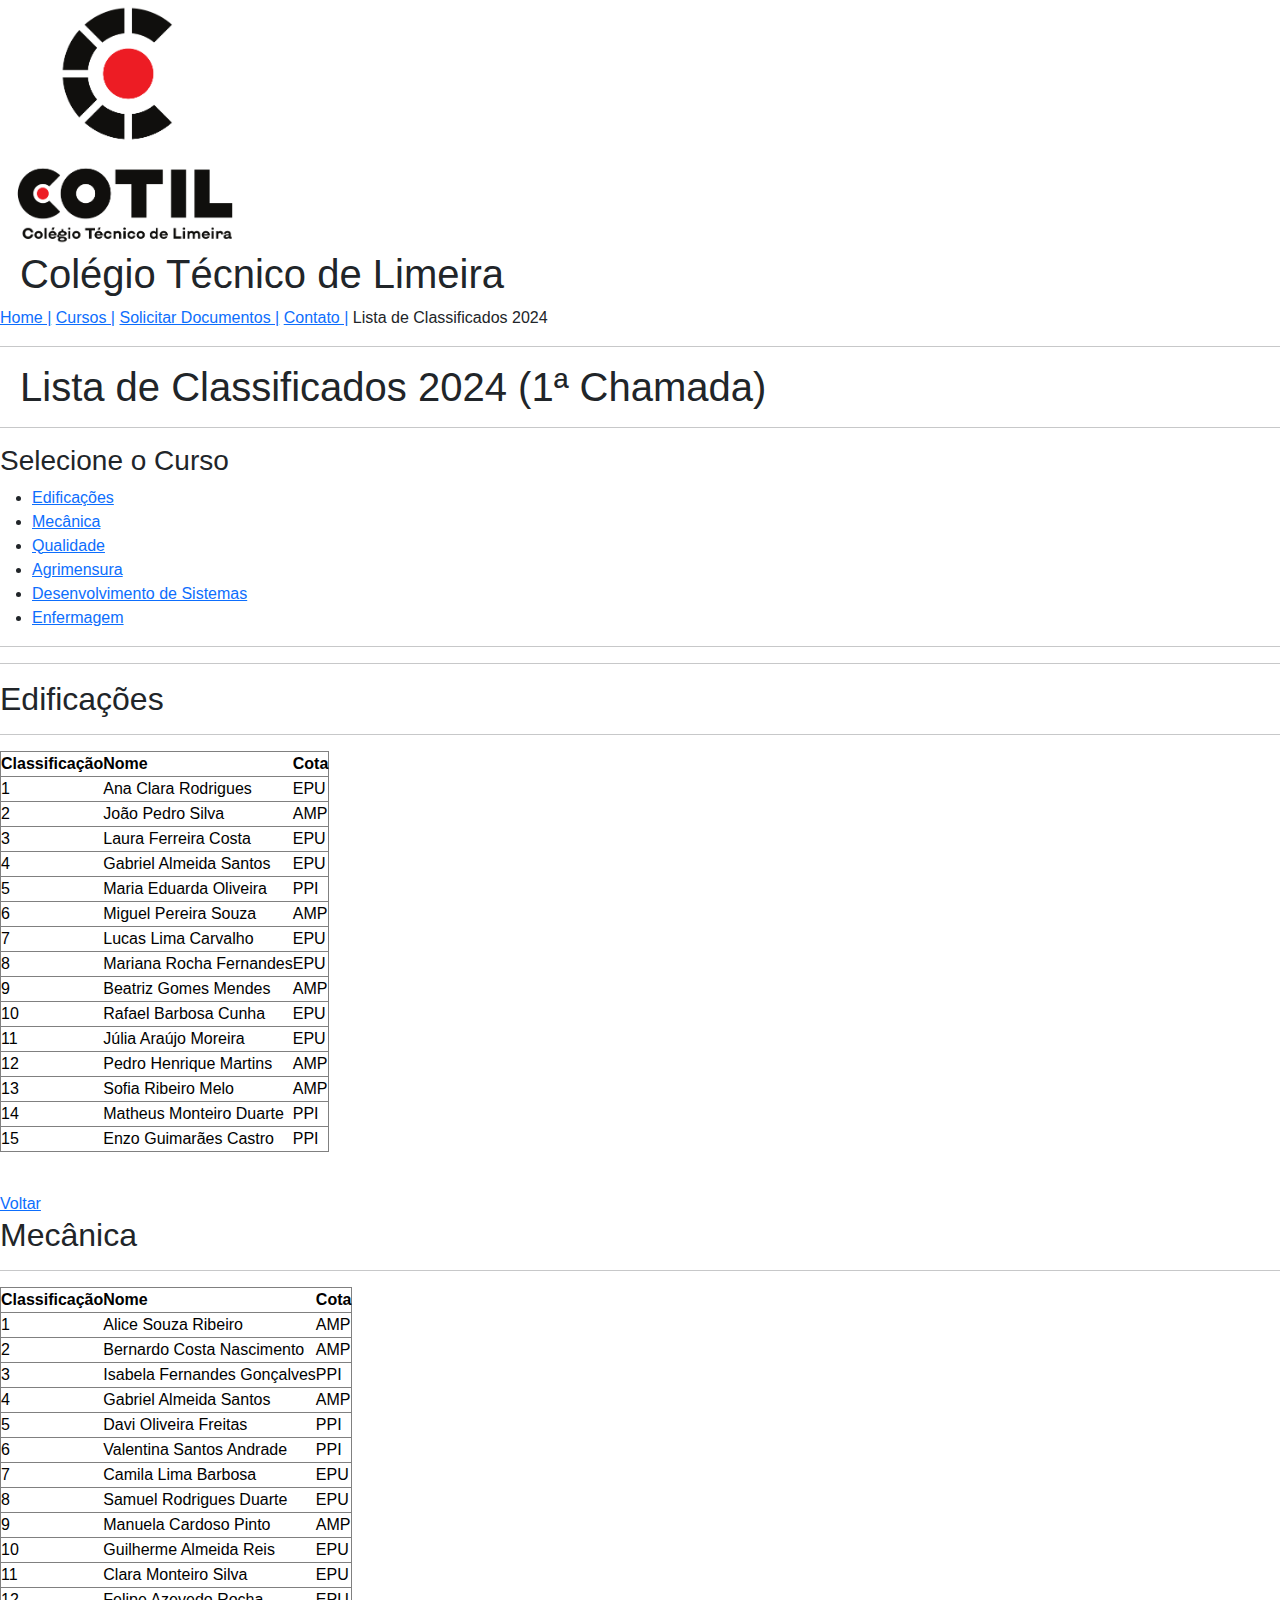
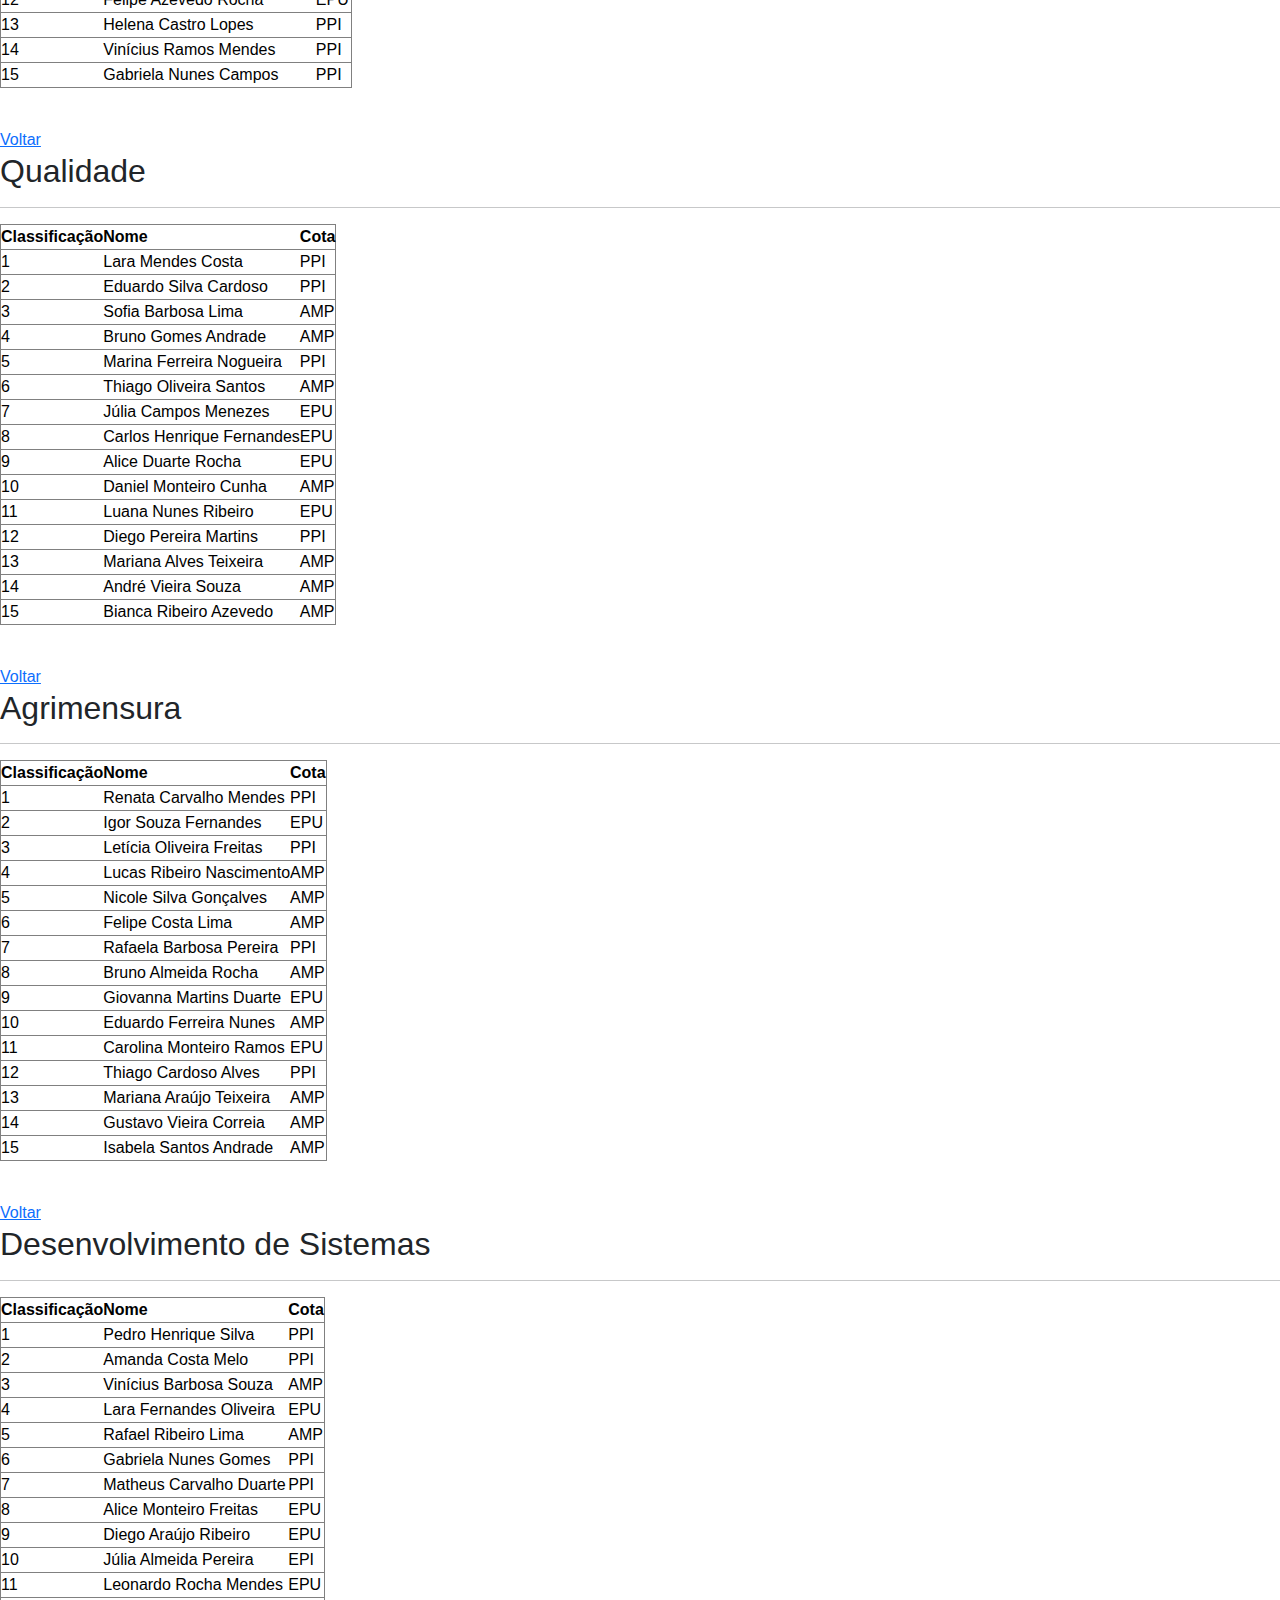
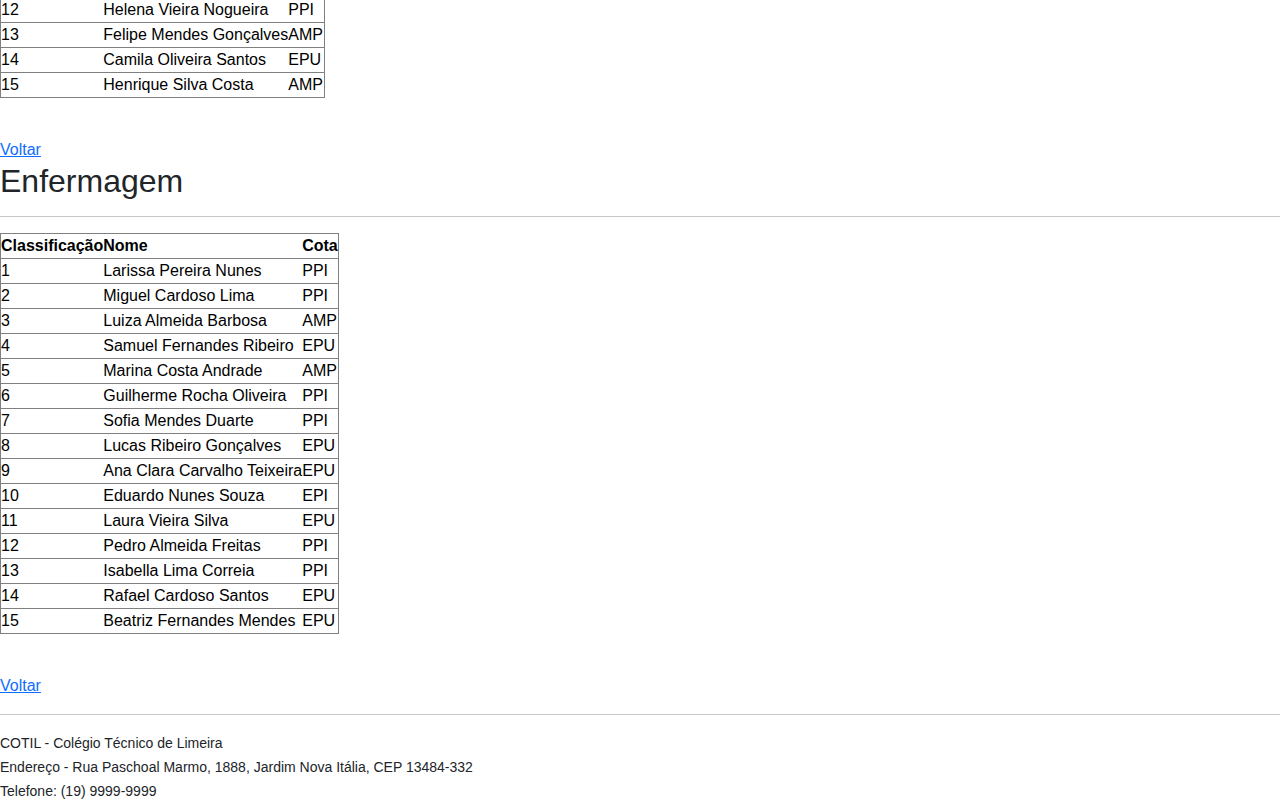
<file: lista.html>
<!DOCTYPE html>
<html lang="en">
<head>
    <meta charset="UTF-8">
    <meta name="viewport" content="width=device-width, initial-scale=1.0">
    <title>Lista de Classificados 2024</title>
    <link rel="stylesheet" href="style.css">
    <link href="https://cdn.jsdelivr.net/npm/bootstrap@5.3.3/dist/css/bootstrap.min.css" rel="stylesheet" integrity="sha384-QWTKZyjpPEjISv5WaRU9OFeRpok6YctnYmDr5pNlyT2bRjXh0JMhjY6hW+ALEwIH" crossorigin="anonymous">
    <link rel="icon" type="image/svg" href="Favicon/book.svg">
</head>
<body>
   
    <nav id="nave">
		<img src="imagens/logo_cotil.png" width="250" height="250">
		
			<div id="div1">
				<h1>Colégio Técnico de Limeira</h1>
			

                <div class="links">
                    <a href="index.html">Home |</a>
                    <a href="cursos.html">Cursos |</a>
                    <a href="documentos.html" >Solicitar Documentos |</a>
                    <a href="contato.html" >Contato |</a>
                    <label>Lista de Classificados 2024</label>
                </div>
               
		
</nav>
        <hr>
    
    

    <h1>Lista de Classificados 2024 (1ª Chamada)</h1>
    <hr>
		<h3 id="Home">Selecione o Curso</h3>	

		<ul class="pont"><li><a href="#ED">Edificações </a></li>
            <li><a href="#MEC">Mecânica </a></li>
            <li><a href="#QUA">Qualidade</a></li>
            <li><a href="#GEO">Agrimensura</a></li>
            <li><a href="#DES">Desenvolvimento de Sistemas</a></li>
            <li><a href="#ENF">Enfermagem</a></li>    
        </ul>
    
		<hr>

       <hr>
       
       <div id="ED" class="table">
       <h2>Edificações</h2>
        <hr>

        <table border="1px">
            <tr>
                <th>
                    Classificação
                </th>

                <th>
                    Nome
                </th>

                <th>
                    Cota
                </th>


                <tr>
                    <td>1</td>
                    <td>Ana Clara Rodrigues</td>
                    <td>EPU</td>
                </tr>

                <tr>
                    <td>2</td>
                    <td>João Pedro Silva</td>
                    <td>AMP</td>
                </tr>

                <tr>
                    <td>3</td>
                    <td>Laura Ferreira Costa</td>
                    <td>EPU</td>
                </tr>

                <tr>
                    <td>4</td>
                    <td>Gabriel Almeida Santos</td>
                    <td>EPU</td>
                </tr>

                <tr>
                    <td>5</td>
                    <td>Maria Eduarda Oliveira</td>
                    <td>PPI</td>
                </tr>

                <tr>
                    <td>6</td>
                    <td>Miguel Pereira Souza</td>
                    <td>AMP</td>
                </tr>

                <tr>
                    <td>7</td>
                    <td>Lucas Lima Carvalho</td>
                    <td>EPU</td>
                </tr>

                <tr>
                    <td>8</td>
                    <td>Mariana Rocha Fernandes</td>
                    <td>EPU</td>
                </tr>

                <tr>
                    <td>9</td>
                    <td>Beatriz Gomes Mendes</td>
                    <td>AMP</td>
                </tr>

                <tr>
                    <td>10</td>
                    <td>Rafael Barbosa Cunha</td>
                    <td>EPU</td>
                </tr>

                <tr>
                    <td>11</td>
                    <td>Júlia Araújo Moreira</td>
                    <td>EPU</td>
                </tr>

                <tr>
                    <td>12</td>
                    <td>Pedro Henrique Martins</td>
                    <td>AMP</td>
                </tr>

                <tr>
                    <td>13</td>
                    <td>Sofia Ribeiro Melo</td>
                    <td>AMP</td>
                </tr>

                <tr>
                    <td>14</td>
                    <td>Matheus Monteiro Duarte</td>
                    <td>PPI</td>
                </tr>

                <tr>
                    <td>15</td>
                    <td>Enzo Guimarães Castro</td>
                    <td>PPI</td>
                </tr>
                
            </tr>
        </table>
    </div>
        <br>
        <a class="volt" href="#Home">Voltar</a>
   



    <div id="MEC" class="table">
    <h2>Mecânica</h2>
        <hr>

        <table border="1px">
            <tr>
                <th>
                    Classificação
                </th>

                <th>
                    Nome
                </th>

                <th>
                    Cota
                </th>


                <tr>
                    <td>1</td>
                    <td>Alice Souza Ribeiro</td>
                    <td>AMP</td>
                </tr>

                <tr>
                    <td>2</td>
                    <td>Bernardo Costa Nascimento</td>
                    <td>AMP</td>
                </tr>

                <tr>
                    <td>3</td>
                    <td>Isabela Fernandes Gonçalves</td>
                    <td>PPI</td>
                </tr>

                <tr>
                    <td>4</td>
                    <td>Gabriel Almeida Santos</td>
                    <td>AMP</td>
                </tr>

                <tr>
                    <td>5</td>
                    <td>Davi Oliveira Freitas</td>
                    <td>PPI</td>
                </tr>

                <tr>
                    <td>6</td>
                    <td>Valentina Santos Andrade</td>
                    <td>PPI</td>
                </tr>

                <tr>
                    <td>7</td>
                    <td>Camila Lima Barbosa</td>
                    <td>EPU</td>
                </tr>

                <tr>
                    <td>8</td>
                    <td>Samuel Rodrigues Duarte</td>
                    <td>EPU</td>
                </tr>

                <tr>
                    <td>9</td>
                    <td>Manuela Cardoso Pinto</td>
                    <td>AMP</td>
                </tr>

                <tr>
                    <td>10</td>
                    <td>Guilherme Almeida Reis</td>
                    <td>EPU</td>
                </tr>

                <tr>
                    <td>11</td>
                    <td>Clara Monteiro Silva</td>
                    <td>EPU</td>
                </tr>

                <tr>
                    <td>12</td>
                    <td>Felipe Azevedo Rocha</td>
                    <td>EPU</td>
                </tr>

                <tr>
                    <td>13</td>
                    <td>Helena Castro Lopes</td>
                    <td>PPI</td>
                </tr>

                <tr>
                    <td>14</td>
                    <td>Vinícius Ramos Mendes</td>
                    <td>PPI</td>
                </tr>

                <tr>
                    <td>15</td>
                    <td>Gabriela Nunes Campos</td>
                    <td>PPI</td>
                </tr>
                
            </tr>
        </table>
    </div>
        <br>
        <a class="volt" href="#Home">Voltar</a>
    

    
    <div id="QUA" class="table">
    <h2>Qualidade</h2>
        <hr>

        <table border="1px">
            <tr>
                <th>
                    Classificação
                </th>

                <th>
                    Nome
                </th>

                <th>
                    Cota
                </th>


                <tr>
                    <td>1</td>
                    <td>Lara Mendes Costa</td>
                    <td>PPI</td>
                </tr>

                <tr>
                    <td>2</td>
                    <td>Eduardo Silva Cardoso</td>
                    <td>PPI</td>
                </tr>

                <tr>
                    <td>3</td>
                    <td>Sofia Barbosa Lima</td>
                    <td>AMP</td>
                </tr>

                <tr>
                    <td>4</td>
                    <td>Bruno Gomes Andrade</td>
                    <td>AMP</td>
                </tr>

                <tr>
                    <td>5</td>
                    <td>Marina Ferreira Nogueira</td>
                    <td>PPI</td>
                </tr>

                <tr>
                    <td>6</td>
                    <td>Thiago Oliveira Santos</td>
                    <td>AMP</td>
                </tr>

                <tr>
                    <td>7</td>
                    <td>Júlia Campos Menezes</td>
                    <td>EPU</td>
                </tr>

                <tr>
                    <td>8</td>
                    <td>Carlos Henrique Fernandes</td>
                    <td>EPU</td>
                </tr>

                <tr>
                    <td>9</td>
                    <td>Alice Duarte Rocha</td>
                    <td>EPU</td>
                </tr>

                <tr>
                    <td>10</td>
                    <td>Daniel Monteiro Cunha</td>
                    <td>AMP</td>
                </tr>

                <tr>
                    <td>11</td>
                    <td>Luana Nunes Ribeiro</td>
                    <td>EPU</td>
                </tr>

                <tr>
                    <td>12</td>
                    <td>Diego Pereira Martins</td>
                    <td>PPI</td>
                </tr>

                <tr>
                    <td>13</td>
                    <td>Mariana Alves Teixeira</td>
                    <td>AMP</td>
                </tr>

                <tr>
                    <td>14</td>
                    <td>André Vieira Souza</td>
                    <td>AMP</td>
                </tr>

                <tr>
                    <td>15</td>
                    <td>Bianca Ribeiro Azevedo</td>
                    <td>AMP</td>
                </tr>
                
            </tr>
        </table>
    </div>
        <br>
        <a class="volt" href="#Home">Voltar</a>
    

    
    <div id="GEO" class="table">
    <h2>Agrimensura</h2>
        <hr>

        <table border="1px">
            <tr>
                <th>
                    Classificação
                </th>

                <th>
                    Nome
                </th>

                <th>
                    Cota
                </th>


                <tr>
                    <td>1</td>
                    <td>Renata Carvalho Mendes</td>
                    <td>PPI</td>
                </tr>

                <tr>
                    <td>2</td>
                    <td>Igor Souza Fernandes</td>
                    <td>EPU</td>
                </tr>

                <tr>
                    <td>3</td>
                    <td>Letícia Oliveira Freitas</td>
                    <td>PPI</td>
                </tr>

                <tr>
                    <td>4</td>
                    <td>Lucas Ribeiro Nascimento</td>
                    <td>AMP</td>
                </tr>

                <tr>
                    <td>5</td>
                    <td>Nicole Silva Gonçalves</td>
                    <td>AMP</td>
                </tr>

                <tr>
                    <td>6</td>
                    <td>Felipe Costa Lima</td>
                    <td>AMP</td>
                </tr>

                <tr>
                    <td>7</td>
                    <td>Rafaela Barbosa Pereira</td>
                    <td>PPI</td>
                </tr>

                <tr>
                    <td>8</td>
                    <td>Bruno Almeida Rocha</td>
                    <td>AMP</td>
                </tr>

                <tr>
                    <td>9</td>
                    <td>Giovanna Martins Duarte</td>
                    <td>EPU</td>
                </tr>

                <tr>
                    <td>10</td>
                    <td>Eduardo Ferreira Nunes</td>
                    <td>AMP</td>
                </tr>

                <tr>
                    <td>11</td>
                    <td>Carolina Monteiro Ramos</td>
                    <td>EPU</td>
                </tr>

                <tr>
                    <td>12</td>
                    <td>Thiago Cardoso Alves</td>
                    <td>PPI</td>
                </tr>

                <tr>
                    <td>13</td>
                    <td>Mariana Araújo Teixeira</td>
                    <td>AMP</td>
                </tr>

                <tr>
                    <td>14</td>
                    <td>Gustavo Vieira Correia</td>
                    <td>AMP</td>
                </tr>

                <tr>
                    <td>15</td>
                    <td>Isabela Santos Andrade</td>
                    <td>AMP</td>
                </tr>
                
            </tr>
        </table>
    </div>
        <br>
        <a class="volt" href="#Home">Voltar</a>
   


   
    <div id="DES" class="table">
    <h2>Desenvolvimento de Sistemas</h2>
        <hr>

        <table border="1px">
            <tr>
                <th>
                    Classificação
                </th>

                <th>
                    Nome
                </th>

                <th>
                    Cota
                </th>

                <tr>
                    <td>1</td>
                    <td>Pedro Henrique Silva</td>
                    <td>PPI</td>
                </tr>

                <tr>
                    <td>2</td>
                    <td>Amanda Costa Melo</td>
                    <td>PPI</td>
                </tr>

                <tr>
                    <td>3</td>
                    <td>Vinícius Barbosa Souza</td>
                    <td>AMP</td>
                </tr>

                <tr>
                    <td>4</td>
                    <td>Lara Fernandes Oliveira</td>
                    <td>EPU</td>
                </tr>

                <tr>
                    <td>5</td>
                    <td>Rafael Ribeiro Lima</td>
                    <td>AMP</td>
                </tr>

                <tr>
                    <td>6</td>
                    <td>Gabriela Nunes Gomes</td>
                    <td>PPI</td>
                </tr>

                <tr>
                    <td>7</td>
                    <td>Matheus Carvalho Duarte</td>
                    <td>PPI</td>
                </tr>

                <tr>
                    <td>8</td>
                    <td>Alice Monteiro Freitas</td>
                    <td>EPU</td>
                </tr>

                <tr>
                    <td>9</td>
                    <td>Diego Araújo Ribeiro</td>
                    <td>EPU</td>
                </tr>

                <tr>
                    <td>10</td>
                    <td>Júlia Almeida Pereira</td>
                    <td>EPI</td>
                </tr>

                <tr>
                    <td>11</td>
                    <td>Leonardo Rocha Mendes</td>
                    <td>EPU</td>
                </tr>

                <tr>
                    <td>12</td>
                    <td>Helena Vieira Nogueira</td>
                    <td>PPI</td>
                </tr>

                <tr>
                    <td>13</td>
                    <td>Felipe Mendes Gonçalves</td>
                    <td>AMP</td>
                </tr>

                <tr>
                    <td>14</td>
                    <td>Camila Oliveira Santos</td>
                    <td>EPU</td>
                </tr>

                <tr>
                    <td>15</td>
                    <td>Henrique Silva Costa</td>
                    <td>AMP</td>
                </tr>
                
            </tr>
        </table>
    </div>
        <br>
        <a class="volt" href="#Home">Voltar</a>
    



    <div id="ENF" class="table">
    <h2>Enfermagem</h2>
        <hr>

        <table border="1px">
            <tr>
                <th>
                    Classificação
                </th>

                <th>
                    Nome
                </th>

                <th>
                    Cota
                </th>


                <tr>
                    <td>1</td>
                    <td>Larissa Pereira Nunes</td>
                    <td>PPI</td>
                </tr>

                <tr>
                    <td>2</td>
                    <td>Miguel Cardoso Lima</td>
                    <td>PPI</td>
                </tr>

                <tr>
                    <td>3</td>
                    <td>Luiza Almeida Barbosa</td>
                    <td>AMP</td>
                </tr>

                <tr>
                    <td>4</td>
                    <td>Samuel Fernandes Ribeiro</td>
                    <td>EPU</td>
                </tr>

                <tr>
                    <td>5</td>
                    <td>Marina Costa Andrade</td>
                    <td>AMP</td>
                </tr>

                <tr>
                    <td>6</td>
                    <td>Guilherme Rocha Oliveira</td>
                    <td>PPI</td>
                </tr>

                <tr>
                    <td>7</td>
                    <td>Sofia Mendes Duarte</td>
                    <td>PPI</td>
                </tr>

                <tr>
                    <td>8</td>
                    <td>Lucas Ribeiro Gonçalves</td>
                    <td>EPU</td>
                </tr>

                <tr>
                    <td>9</td>
                    <td>Ana Clara Carvalho Teixeira</td>
                    <td>EPU</td>
                </tr>

                <tr>
                    <td>10</td>
                    <td>Eduardo Nunes Souza</td>
                    <td>EPI</td>
                </tr>

                <tr>
                    <td>11</td>
                    <td>Laura Vieira Silva</td>
                    <td>EPU</td>
                </tr>

                <tr>
                    <td>12</td>
                    <td>Pedro Almeida Freitas</td>
                    <td>PPI</td>
                </tr>

                <tr>
                    <td>13</td>
                    <td>Isabella Lima Correia</td>
                    <td>PPI</td>
                </tr>

                <tr>
                    <td>14</td>
                    <td>Rafael Cardoso Santos</td>
                    <td>EPU</td>
                </tr>

                <tr>
                    <td>15</td>
                    <td>Beatriz Fernandes Mendes</td>
                    <td>EPU</td>
                </tr>
                
            </tr>
        </table>
    </div>
        <br>
        <a class="volt" href="#Home">Voltar</a>


    <hr>
    <footer id="rodape">
        <small>COTIL - Colégio Técnico de Limeira
            <br>
            Endereço - Rua Paschoal Marmo, 1888, Jardim Nova Itália, CEP 13484-332
        
            <br>
            Telefone: (19) 9999-9999
        
        </small>
    </footer>
</body>
</html>
</file>
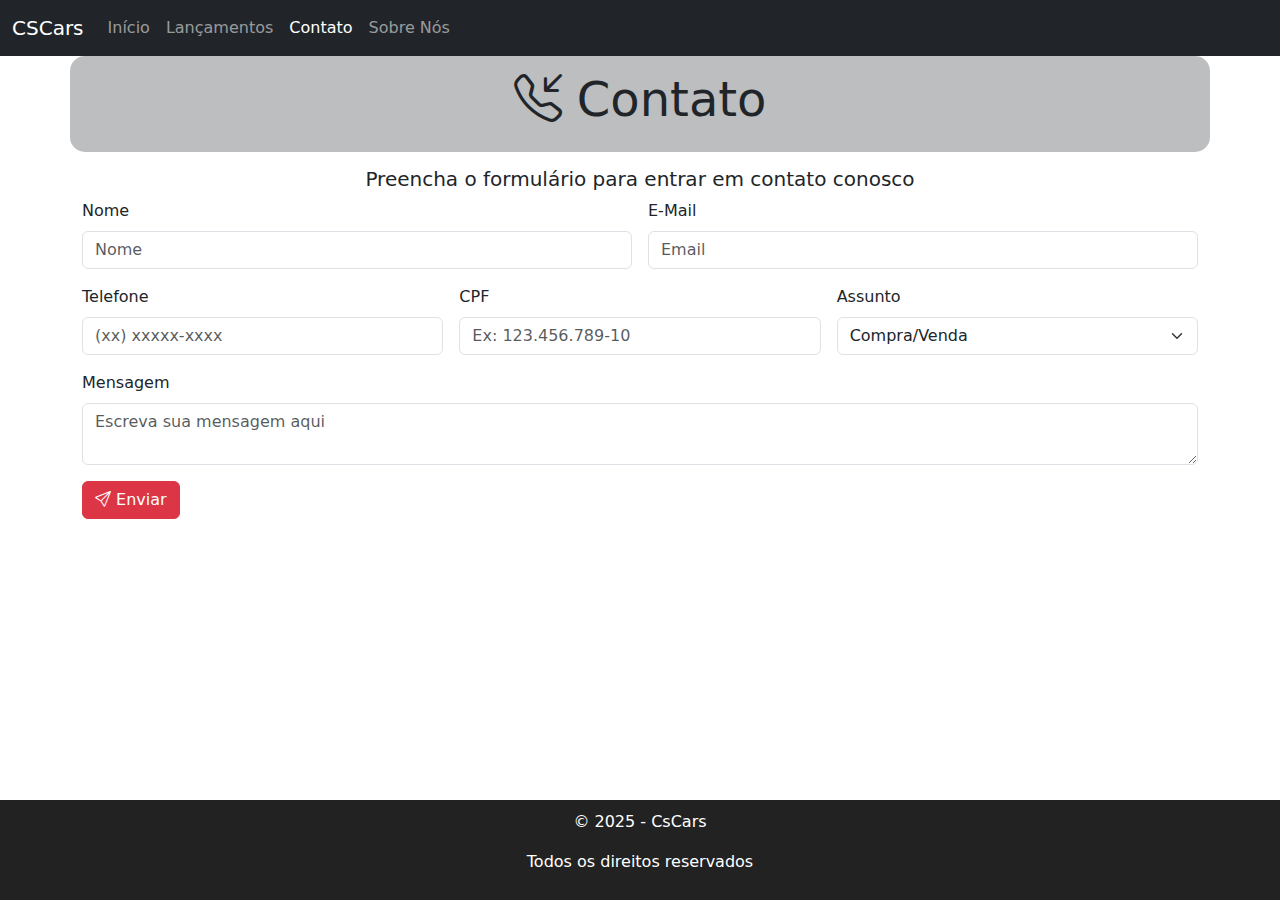
<file: CS Cars/contato.html>
<!DOCTYPE html>
<html lang="en">
<head>
    <meta charset="UTF-8">
    <meta name="viewport" content="width=device-width, initial-scale=1.0">
    <link rel="stylesheet" type="text/css" href="style.css">
    <link rel="shortcut icon" href="assets/logo CScarsF.jpg" type="image/x-icon">
    <link rel="stylesheet" href="https://cdn.jsdelivr.net/npm/bootstrap-icons@1.11.3/font/bootstrap-icons.min.css">

    <!--Link Bootstrap-->
    <link href="https://cdn.jsdelivr.net/npm/bootstrap@5.3.3/dist/css/bootstrap.min.css" rel="stylesheet" integrity="sha384-QWTKZyjpPEjISv5WaRU9OFeRpok6YctnYmDr5pNlyT2bRjXh0JMhjY6hW+ALEwIH" crossorigin="anonymous">
    <title>CSCars</title>
</head>
<body>
    
    <!--Início NavBar-->
    <nav class="navbar navbar-expand-lg bg-dark" data-bs-theme="dark">
        <div class="container-fluid">
          <a class="navbar-brand" href="#">CSCars</a>
          <button class="navbar-toggler" type="button" data-bs-toggle="collapse" data-bs-target="#navbarSupportedContent" aria-controls="navbarSupportedContent" aria-expanded="false" aria-label="Toggle navigation">
            <span class="navbar-toggler-icon"></span>
          </button>
          <div class="collapse navbar-collapse" id="navbarSupportedContent">
            <ul class="navbar-nav me-auto mb-2 mb-lg-0">
              <li class="nav-item">
                <a class="nav-link" aria-current="page" href="index.html">Início</a>
              </li>
              <li class="nav-item">
                <a class="nav-link" href="lancamentos.html">Lançamentos</a>
              </li>
            

              <li class="nav-item">
                <a class="nav-link active" href="#">Contato</a>

                <li class="nav-item">
                  <a class="nav-link" href="sobreNos.html">Sobre Nós</a>
              </li>
            </ul>
          </div>
        </div>
      </nav>


      <!--Início Container-->
      <div class="container myContainer">
          <h1 class="display-5 text-center">
            <i class="bi bi-telephone-inbound"></i> Contato
          </h1>
      </div>

      <div class="container">
        <h2 class="lead text-center">Preencha o formulário para entrar em contato conosco</h2>
        
      <!--Formulário de Contato-->
        <form class="row g-3 needs-validation" novalidate>
          <div class="col-md-6">
            <label for="Nome" class="form-label">Nome</label>
            <input type="Nome" class="form-control" id="Nome" required placeholder="Nome">
            <div class="invalid-feedback">
              <!-- 1 novo-->
              <div class="alert alert-danger" role="alert">
               Escreva seu nome!
              </div>

            </div>
          </div>
          <div class="col-md-6">
            <label for="email" class="form-label">E-Mail</label>
            <input type="email" class="form-control" id="email" required placeholder="Email">
            <div class="invalid-feedback">
              <div class="alert alert-danger" role="alert">
               Email Inválido!
              </div>
            </div>
          </div>
        
          <div class="col-md-4">
            <label for="telefone" class="form-label">Telefone</label>
            <input type="tel" class="form-control" id="telefone" placeholder="(xx) xxxxx-xxxx">
            
          </div>
          <div class="col-md-4">
            <label for="cpf" class="form-label">CPF</label>
            <input type="tel" class="form-control" id="cpf" placeholder="Ex: 123.456.789-10">
          </div>
          <div class="col-md-4">
            <label for="assunto" class="form-label">Assunto</label>
            <select class="form-select" aria-label="Default select example" required>
              <option value="1">Compra/Venda</option>
              <option value="2">Seguro</option>
              <option value="3">Outros</option>
            </select>
          </div>

            <div class="col-md-12">
              <label for="mensagem" class="form-label">Mensagem</label>
              <textarea class="form-control" id="mensagem" required placeholder="Escreva sua mensagem aqui" minlength="20"></textarea>
              <div class="invalid-feedback">
                Mínimo de 20 caracteres
              </div>
            </div>
            
          <div class="col-12">
            <button type="submit" class="btn btn-danger"><i class="bi bi-send"></i> Enviar</button>
          </div>
        </form>
  
        <br><br>
      </div>
      
       <!--Rodapé-->
       <footer class="footer">
        <p>&copy; 2025 - CsCars</p>
        <p>Todos os direitos reservados</p>
      </footer>

    <!--Link Java Script-->
    <script src="https://cdn.jsdelivr.net/npm/bootstrap@5.3.3/dist/js/bootstrap.bundle.min.js" integrity="sha384-YvpcrYf0tY3lHB60NNkmXc5s9fDVZLESaAA55NDzOxhy9GkcIdslK1eN7N6jIeHz" crossorigin="anonymous"></script>
    
    <script>
(() => {
  'use strict'
  const forms = document.querySelectorAll('.needs-validation')

  Array.from(forms).forEach(form => {
    form.addEventListener('submit', event => {
      if (!form.checkValidity()) {
        event.preventDefault()
        event.stopPropagation()
      }

      form.classList.add('was-validated')
    }, false)
  })
})()
    </script>
  </body>
</html>
</file>
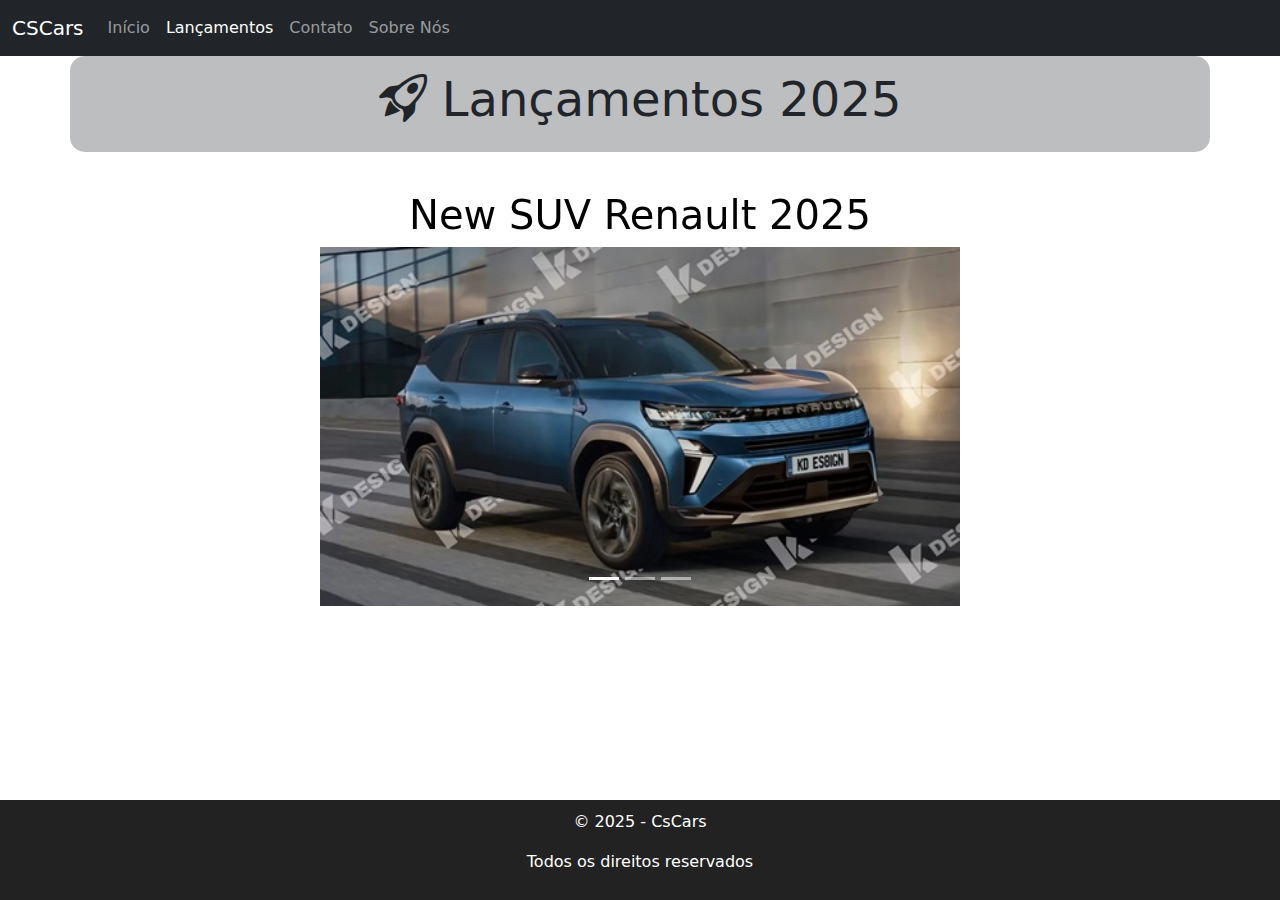
<file: CS Cars/lancamentos.html>
<!DOCTYPE html>
<html lang="en">
<head>
    <meta charset="UTF-8">
    <meta name="viewport" content="width=device-width, initial-scale=1.0">
    <link rel="stylesheet" type="text/css" href="style.css">
    <link rel="shortcut icon" href="assets/logo CScarsF.jpg" type="image/x-icon">
    <link rel="stylesheet" href="https://cdn.jsdelivr.net/npm/bootstrap-icons@1.11.3/font/bootstrap-icons.min.css">
    <!--Link Bootstrap-->
    <link href="https://cdn.jsdelivr.net/npm/bootstrap@5.3.3/dist/css/bootstrap.min.css" rel="stylesheet" integrity="sha384-QWTKZyjpPEjISv5WaRU9OFeRpok6YctnYmDr5pNlyT2bRjXh0JMhjY6hW+ALEwIH" crossorigin="anonymous">
    <title>CSCars</title>
</head>
<body>
    
    <!--Início NavBar-->
    <nav class="navbar navbar-expand-lg bg-dark" data-bs-theme="dark">
        <div class="container-fluid">
          <a class="navbar-brand" href="#">CSCars</a>
          <button class="navbar-toggler" type="button" data-bs-toggle="collapse" data-bs-target="#navbarSupportedContent" aria-controls="navbarSupportedContent" aria-expanded="false" aria-label="Toggle navigation">
            <span class="navbar-toggler-icon"></span>
          </button>
          <div class="collapse navbar-collapse" id="navbarSupportedContent">
            <ul class="navbar-nav me-auto mb-2 mb-lg-0">
              <li class="nav-item">
                <a class="nav-link" aria-current="page" href="index.html">Início</a>
              </li>
              <li class="nav-item">
                <a class="nav-link active" href="lancamentos.html">Lançamentos</a>
              </li>



              <li class="nav-item">
                <a class="nav-link" href="contato.html">Contato</a>

                <li class="nav-item">
                  <a class="nav-link" href="sobreNos.html">Sobre Nós</a>
              </li>
            </ul>
          </div>
        </div>
      </nav>


      <!--Início Container-->
      <div class="container myContainer">
        <h1 class="display-5 text-center">
          <i class="bi bi-rocket-takeoff"></i> Lançamentos 2025
        </h1>
      </div>

    <!--Início Carousel-->
    <div id="carouselExampleIndicators" class="carousel slide">
      <div class="carousel-indicators">
        <button type="button" data-bs-target="#carouselExampleIndicators" data-bs-slide-to="0" class="active" aria-current="true" aria-label="Slide 1"></button>
        <button type="button" data-bs-target="#carouselExampleIndicators" data-bs-slide-to="1" aria-label="Slide 2"></button>
        <button type="button" data-bs-target="#carouselExampleIndicators" data-bs-slide-to="2" aria-label="Slide 3"></button>
      </div>
      <div class="carousel-inner">
        <div class="carousel-item active">
          <br>
          <a href="index.html" class="link">
            <h1 class=" display-6 lead text-center carrosel">New SUV Renault 2025</h1>
          </a>
            <img src="assets/SUV Renault.png" class="d-block w-50" alt="slide1">
        </div>

        <div class="carousel-item">
          <br>
          <a href="index.html" class="link">
            <h1 class=" display-6 lead text-center carrosel">Titano Argentina 2025/2026</h1>
          </a>
          <img src="assets/Titano Argentina.png" class="d-block w-50" alt="slide2">
        </div>

        <div class="carousel-item">
          <br>
          <a href="index.html" class="link">
            <h1 class=" display-6 lead text-center carrosel">Nissan Kicks 2025</h1>
          </a>
          <img src="assets/Nissan Kicks.png" class="d-block w-50" alt="slide3">
        </div>
      </div>

      <button class="carousel-control-prev" type="button" data-bs-target="#carouselExampleIndicators" data-bs-slide="prev">
        <span class="carousel-control-prev-icon" aria-hidden="true"></span>
        <span class="visually-hidden">Previous</span>
      </button>
      <button class="carousel-control-next" type="button" data-bs-target="#carouselExampleIndicators" data-bs-slide="next">
        <span class="carousel-control-next-icon" aria-hidden="true"></span>
        <span class="visually-hidden">Next</span>
      </button>
    </div>


       <!--Rodapé-->
       <br>
       <footer class="footer">
        <p>&copy; 2025 - CsCars</p>
        <p>Todos os direitos reservados</p>
      </footer>

    <!--Link Java Script-->
    <script src="https://cdn.jsdelivr.net/npm/bootstrap@5.3.3/dist/js/bootstrap.bundle.min.js" integrity="sha384-YvpcrYf0tY3lHB60NNkmXc5s9fDVZLESaAA55NDzOxhy9GkcIdslK1eN7N6jIeHz" crossorigin="anonymous"></script>
</body>
</html>
</file>
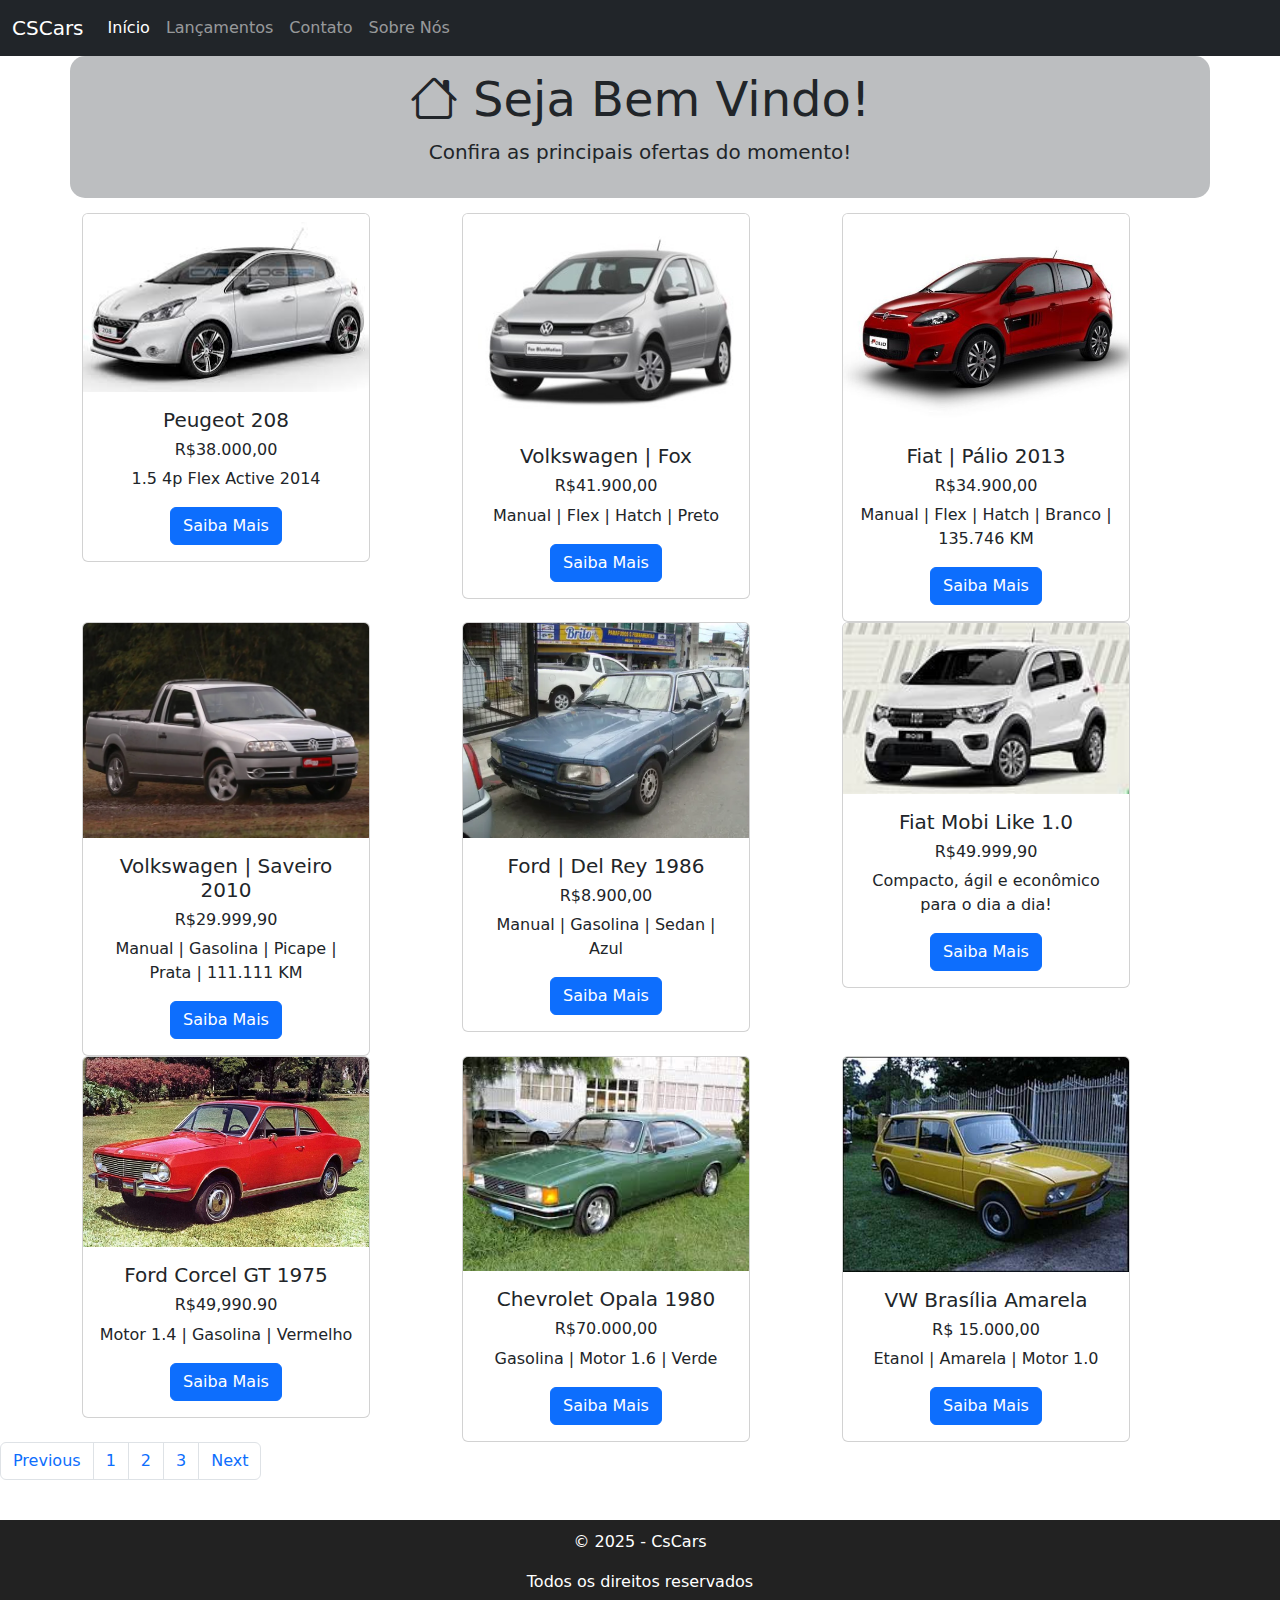
<file: CS Cars/sectionCars2.html>
<!DOCTYPE html>
<html lang="en">

<head>
  <meta charset="UTF-8">
  <meta name="viewport" content="width=device-width, initial-scale=1.0">
  <link rel="stylesheet" type="text/css" href="style.css">
  <link rel="shortcut icon" href="assets/logo CScarsF.jpg" type="image/x-icon">
  <link rel="stylesheet" href="https://cdn.jsdelivr.net/npm/bootstrap-icons@1.11.3/font/bootstrap-icons.min.css">

  <!--Link Bootstrap-->
  <link href="https://cdn.jsdelivr.net/npm/bootstrap@5.3.3/dist/css/bootstrap.min.css" rel="stylesheet"
    integrity="sha384-QWTKZyjpPEjISv5WaRU9OFeRpok6YctnYmDr5pNlyT2bRjXh0JMhjY6hW+ALEwIH" crossorigin="anonymous">
  <title>CSCars</title>
</head>

<body>

  <!--Início NavBar-->
  <nav class="navbar navbar-expand-lg bg-dark" data-bs-theme="dark">
    <div class="container-fluid">
      <a class="navbar-brand" href="#">CSCars</a>
      <button class="navbar-toggler" type="button" data-bs-toggle="collapse" data-bs-target="#navbarSupportedContent"
        aria-controls="navbarSupportedContent" aria-expanded="false" aria-label="Toggle navigation">
        <span class="navbar-toggler-icon"></span>
      </button>
      <div class="collapse navbar-collapse" id="navbarSupportedContent">
        <ul class="navbar-nav me-auto mb-2 mb-lg-0">
          <li class="nav-item">
            <a class="nav-link active" aria-current="page" href="#">Início</a>
          </li>
          <li class="nav-item">
            <a class="nav-link" href="lancamentos.html">Lançamentos</a>
          </li>


          <li class="nav-item">
            <a class="nav-link" href="contato.html">Contato</a>

          <li class="nav-item">
            <a class="nav-link" href="sobreNos.html">Sobre Nós</a>
          </li>
        </ul>
      </div>
    </div>
  </nav>


  <div class="container myContainer">
    <h1 class="display-5 text-center">
      <i class="bi bi-house"></i> Seja Bem Vindo!
    </h1>

    <p class="lead text-center">
      Confira as principais ofertas do momento!
    </p>
  </div>

  <!--Cards-->
  <div class="container text-center">
    <div class="row">
      <div class="col-md-4 sm-6">
        <div class="card" style="width: 18rem;">
          <img src="assets/Peugeot 208.jfif" class="card-img-top" alt="...">
          <div class="card-body">
            <h5 class="card-title">Peugeot 208</h5>
            <h6 class="card-title">R$38.000,00</h6>
            <p class="card-text">1.5 4p Flex Active 2014</p>
            <a href="#" class="btn btn-primary">Saiba Mais</a>
          </div>
        </div>
      </div>

      <div class="col-md-4 sm-6">
        <div class="card" style="width: 18rem;">
          <img src="assets/Fox 2015.jpg" class="card-img-top" alt="...">
          <div class="card-body">
            <h5 class="card-title">Volkswagen | Fox</h5>
            <h6 class="card-title">R$41.900,00</h6>
            <p class="card-text">Manual | Flex | Hatch | Preto</p>
            <a href="#" class="btn btn-primary">Saiba Mais</a>
          </div>
        </div>
      </div>

      <div class="col-md-4 sm-6">
        <div class="card" style="width: 18rem;">
          <img src="assets/Pálio 2013.jfif" class="card-img-top" alt="...">
          <div class="card-body">
            <h5 class="card-title">Fiat | Pálio 2013</h5>
            <h6 class="card-title">R$34.900,00</h6>
            <p class="card-text">Manual | Flex | Hatch | Branco | 135.746 KM</p>
            <a href="#" class="btn btn-primary">Saiba Mais</a>
          </div>
        </div>
      </div>



      <div class="col-md-4 sm-6">
        <div class="card" style="width: 18rem;">
          <img src="assets/Saveiro 2010.webp" class="card-img-top" alt="...">
          <div class="card-body">
            <h5 class="card-title">Volkswagen | Saveiro 2010</h5>
            <h6 class="card-title">R$29.999,90</h6>
            <p class="card-text">Manual | Gasolina | Picape | Prata | 111.111 KM</p>
            <a href="#" class="btn btn-primary">Saiba Mais</a>
          </div>
        </div>
      </div>
      
      <div class="col-md-4 sm-6">
        <div class="card" style="width: 18rem;">
          <img src="assets/Del Rey 1986.webp" class="card-img-top" alt="...">
          <div class="card-body">
            <h5 class="card-title">Ford | Del Rey 1986</h5>
            <h6 class="card-title">R$8.900,00</h6>
            <p class="card-text">Manual | Gasolina | Sedan | Azul</p>
            <a href="#" class="btn btn-primary">Saiba Mais</a>
          </div>
        </div>
      </div>

      <div class="col-md-4 sm-6">
        <div class="card" style="width: 18rem;">
          <img src="assets/Fiat Mobi.jpeg" class="card-img-top" alt="...">
          <div class="card-body">
            <h5 class="card-title">Fiat Mobi Like 1.0</h5>
            <h6 class="card-title">R$49.999,90</h6>
            <p class="card-text">Compacto, ágil e econômico para o dia a dia!</p>
            <a href="#" class="btn btn-primary">Saiba Mais</a>
          </div>
        </div>
      </div>





      <div class="col-md-4 sm-6">
        <div class="card" style="width: 18rem;">
          <img src="assets/Ford Corcel 1975.webp" class="card-img-top" alt="...">
          <div class="card-body">
            <h5 class="card-title">Ford Corcel GT 1975</h5>
            <h6 class="card-title">R$49,990.90</h6>
            <p class="card-text">Motor 1.4 | Gasolina | Vermelho</p>
            <a href="#" class="btn btn-primary">Saiba Mais</a>
          </div>
        </div>
      </div>

      <div class="col-md-4 sm-6">
        <div class="card" style="width: 18rem;">
          <img src="assets/Opala 1980.jpeg" class="card-img-top" alt="...">
          <div class="card-body">
            <h5 class="card-title">Chevrolet Opala 1980</h5>
            <h6 class="card-title">R$70.000,00</h6>
            <p class="card-text">Gasolina | Motor 1.6 | Verde</p>
            <a href="#" class="btn btn-primary">Saiba Mais</a>
          </div>
        </div>
      </div>

      <div class="col-md-4 sm-6">
        <div class="card" style="width: 18rem;">
          <img src="assets/Brasília Amarela.webp" class="card-img-top" alt="...">
          <div class="card-body">
            <h5 class="card-title">VW Brasília Amarela</h5>
            <h6 class="card-title">R$ 15.000,00</h6>
            <p class="card-text">Etanol | Amarela | Motor 1.0</p>
            <a href="#" class="btn btn-primary">Saiba Mais</a>
          </div>
        </div>
      </div>
  </div>
</div>


<nav aria-label="Page navigation example">
  <ul class="pagination">
    <li class="page-item"><a class="page-link" href="index.html">Previous</a></li>
    <li class="page-item"><a class="page-link" href="index.html">1</a></li>
    <li class="page-item"><a class="page-link" href="sectionCars2.html">2</a></li>
    <li class="page-item"><a class="page-link" href="sectionCars3.html">3</a></li>
    <li class="page-item"><a class="page-link" href="sectionCars3.html">Next</a></li>
  </ul>
</nav>

  <!--Rodapé-->
  <br><!--Espaço antes do Footer para fins de formatação-->

  <footer>
    <p>&copy; 2025 - CsCars</p>
    <p>Todos os direitos reservados</p>
  </footer>

  <!--Link Java Script-->
  <script src="https://cdn.jsdelivr.net/npm/bootstrap@5.3.3/dist/js/bootstrap.bundle.min.js"
    integrity="sha384-YvpcrYf0tY3lHB60NNkmXc5s9fDVZLESaAA55NDzOxhy9GkcIdslK1eN7N6jIeHz"
    crossorigin="anonymous"></script>
</body>

</html>
</file>
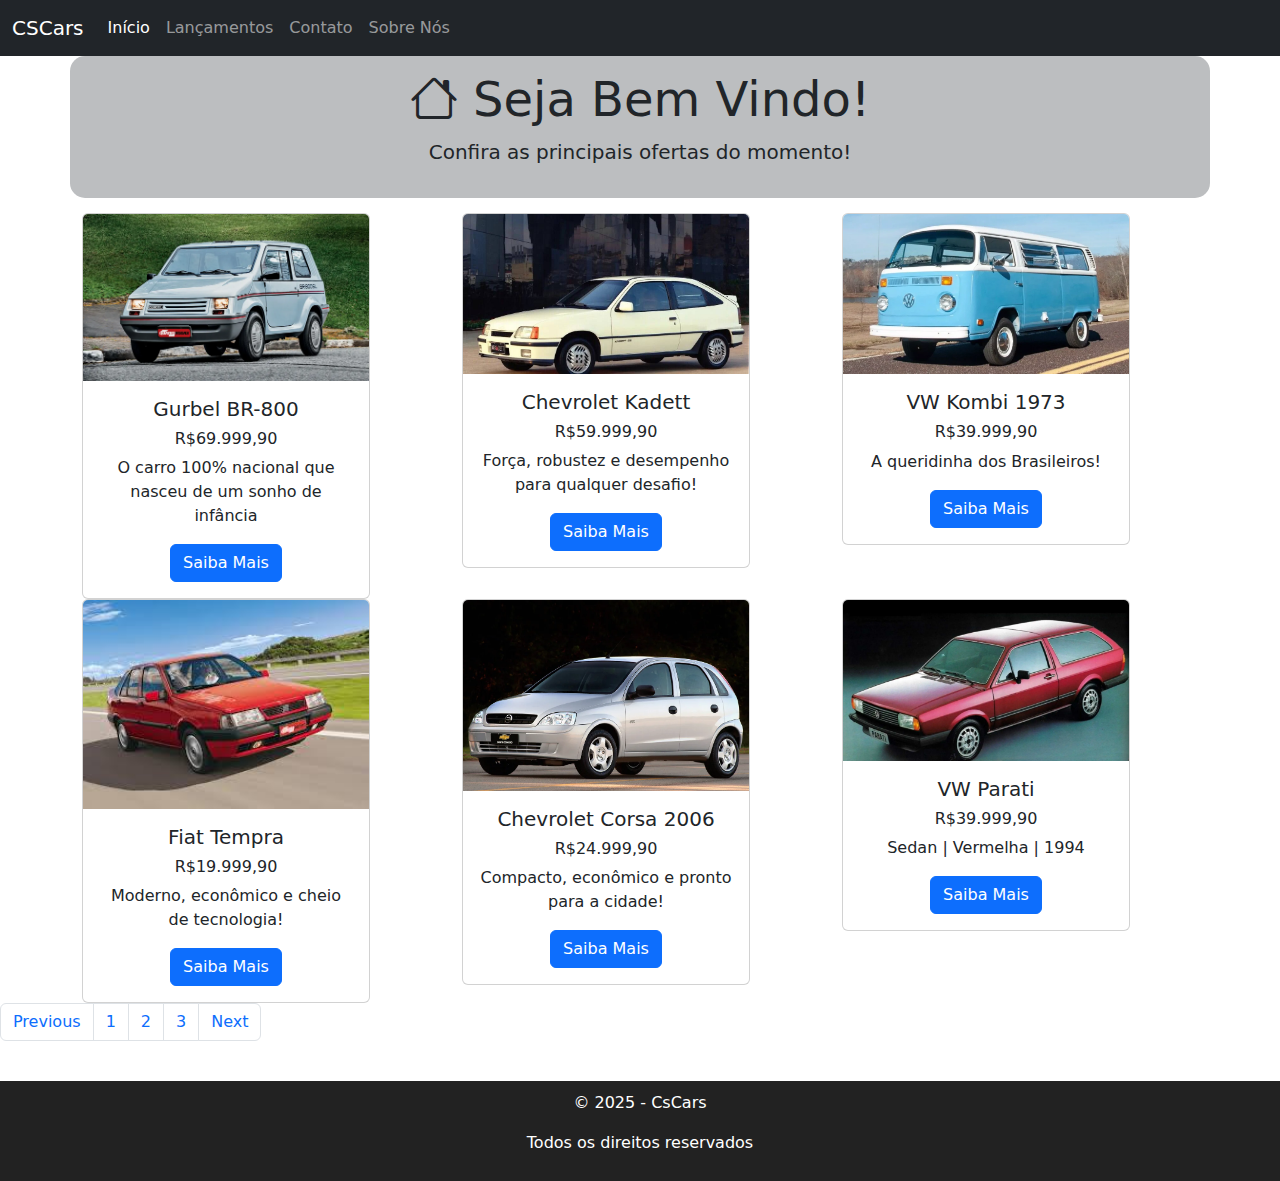
<file: CS Cars/sectionCars3.html>
<!DOCTYPE html>
<html lang="en">

<head>
  <meta charset="UTF-8">
  <meta name="viewport" content="width=device-width, initial-scale=1.0">
  <link rel="stylesheet" type="text/css" href="style.css">
  <link rel="shortcut icon" href="assets/logo CScarsF.jpg" type="image/x-icon">
  <link rel="stylesheet" href="https://cdn.jsdelivr.net/npm/bootstrap-icons@1.11.3/font/bootstrap-icons.min.css">

  <!--Link Bootstrap-->
  <link href="https://cdn.jsdelivr.net/npm/bootstrap@5.3.3/dist/css/bootstrap.min.css" rel="stylesheet"
    integrity="sha384-QWTKZyjpPEjISv5WaRU9OFeRpok6YctnYmDr5pNlyT2bRjXh0JMhjY6hW+ALEwIH" crossorigin="anonymous">
  <title>CSCars</title>
</head>

<body>

  <!--Início NavBar-->
  <nav class="navbar navbar-expand-lg bg-dark" data-bs-theme="dark">
    <div class="container-fluid">
      <a class="navbar-brand" href="#">CSCars</a>
      <button class="navbar-toggler" type="button" data-bs-toggle="collapse" data-bs-target="#navbarSupportedContent"
        aria-controls="navbarSupportedContent" aria-expanded="false" aria-label="Toggle navigation">
        <span class="navbar-toggler-icon"></span>
      </button>
      <div class="collapse navbar-collapse" id="navbarSupportedContent">
        <ul class="navbar-nav me-auto mb-2 mb-lg-0">
          <li class="nav-item">
            <a class="nav-link active" aria-current="page" href="#">Início</a>
          </li>
          <li class="nav-item">
            <a class="nav-link" href="lancamentos.html">Lançamentos</a>
          </li>


          <li class="nav-item">
            <a class="nav-link" href="contato.html">Contato</a>

          <li class="nav-item">
            <a class="nav-link" href="sobreNos.html">Sobre Nós</a>
          </li>
        </ul>
      </div>
    </div>
  </nav>


  <div class="container myContainer">
    <h1 class="display-5 text-center">
      <i class="bi bi-house"></i> Seja Bem Vindo!
    </h1>

    <p class="lead text-center">
      Confira as principais ofertas do momento!
    </p>
  </div>

  <!--Cards-->
  <div class="container text-center">
    <div class="row">
      <div class="col-md-4 sm-6">
        <div class="card" style="width: 18rem;">
          <img src="assets/Gurbel BR-800.webp" class="card-img-top" alt="...">
          <div class="card-body">
            <h5 class="card-title">Gurbel BR-800</h5>
            <h6 class="card-title">R$69.999,90</h6>
            <p class="card-text">O carro 100% nacional que nasceu de um sonho de infância</p>
            <a href="#" class="btn btn-primary">Saiba Mais</a>
          </div>
        </div>
      </div>

      <div class="col-md-4 sm-6">
        <div class="card" style="width: 18rem;">
          <img src="assets/Kadett Chevrolet.jpg" class="card-img-top" alt="...">
          <div class="card-body">
            <h5 class="card-title">Chevrolet Kadett</h5>
            <h6 class="card-title">R$59.999,90</h6>
            <p class="card-text">Força, robustez e desempenho para qualquer desafio!</p>
            <a href="#" class="btn btn-primary">Saiba Mais</a>
          </div>
        </div>
      </div>

      <div class="col-md-4 sm-6">
        <div class="card" style="width: 18rem;">
          <img src="assets/Volkswagen-Kombi-1973.webp" class="card-img-top" alt="...">
          <div class="card-body">
            <h5 class="card-title">VW Kombi 1973</h5>
            <h6 class="card-title">R$39.999,90</h6>
            <p class="card-text">A queridinha dos Brasileiros!</p>
            <a href="#" class="btn btn-primary">Saiba Mais</a>
          </div>
        </div>
      </div>



      <div class="col-md-4 sm-6">
        <div class="card" style="width: 18rem;">
          <img src="assets/Fiat Tempra.jpeg" class="card-img-top" alt="...">
          <div class="card-body">
            <h5 class="card-title">Fiat Tempra</h5>
            <h6 class="card-title">R$19.999,90</h6>
            <p class="card-text">Moderno, econômico e cheio de tecnologia!</p>
            <a href="#" class="btn btn-primary">Saiba Mais</a>
          </div>
        </div>
      </div>
      
      <div class="col-md-4 sm-6">
        <div class="card" style="width: 18rem;">
          <img src="assets/Corsa 2006.webp" class="card-img-top" alt="...">
          <div class="card-body">
            <h5 class="card-title">Chevrolet Corsa 2006</h5>
            <h6 class="card-title">R$24.999,90</h6>
            <p class="card-text">Compacto, econômico e pronto para a cidade!</p>
            <a href="#" class="btn btn-primary">Saiba Mais</a>
          </div>
        </div>
      </div>

      <div class="col-md-4 sm-6">
        <div class="card" style="width: 18rem;">
          <img src="assets/VW Parati.webp" class="card-img-top" alt="...">
          <div class="card-body">
            <h5 class="card-title">VW Parati</h5>
            <h6 class="card-title">R$39.999,90</h6>
            <p class="card-text">Sedan | Vermelha | 1994</p>
            <a href="#" class="btn btn-primary">Saiba Mais</a>
          </div>
        </div>
      </div>
  </div>
</div>


<nav aria-label="Page navigation example">
  <ul class="pagination">
    <li class="page-item"><a class="page-link" href="sectionCars2.html">Previous</a></li>
    <li class="page-item"><a class="page-link" href="index.html">1</a></li>
    <li class="page-item"><a class="page-link" href="sectionCars2.html">2</a></li>
    <li class="page-item"><a class="page-link" href="#">3</a></li>
    <li class="page-item"><a class="page-link" href="#">Next</a></li>
  </ul>
</nav>

  <!--Rodapé-->
  <br><!--Espaço antes do Footer para fins de formatação-->

  <footer>
    <p>&copy; 2025 - CsCars</p>
    <p>Todos os direitos reservados</p>
  </footer>

  <!--Link Java Script-->
  <script src="https://cdn.jsdelivr.net/npm/bootstrap@5.3.3/dist/js/bootstrap.bundle.min.js"
    integrity="sha384-YvpcrYf0tY3lHB60NNkmXc5s9fDVZLESaAA55NDzOxhy9GkcIdslK1eN7N6jIeHz"
    crossorigin="anonymous"></script>
</body>

</html>
</file>
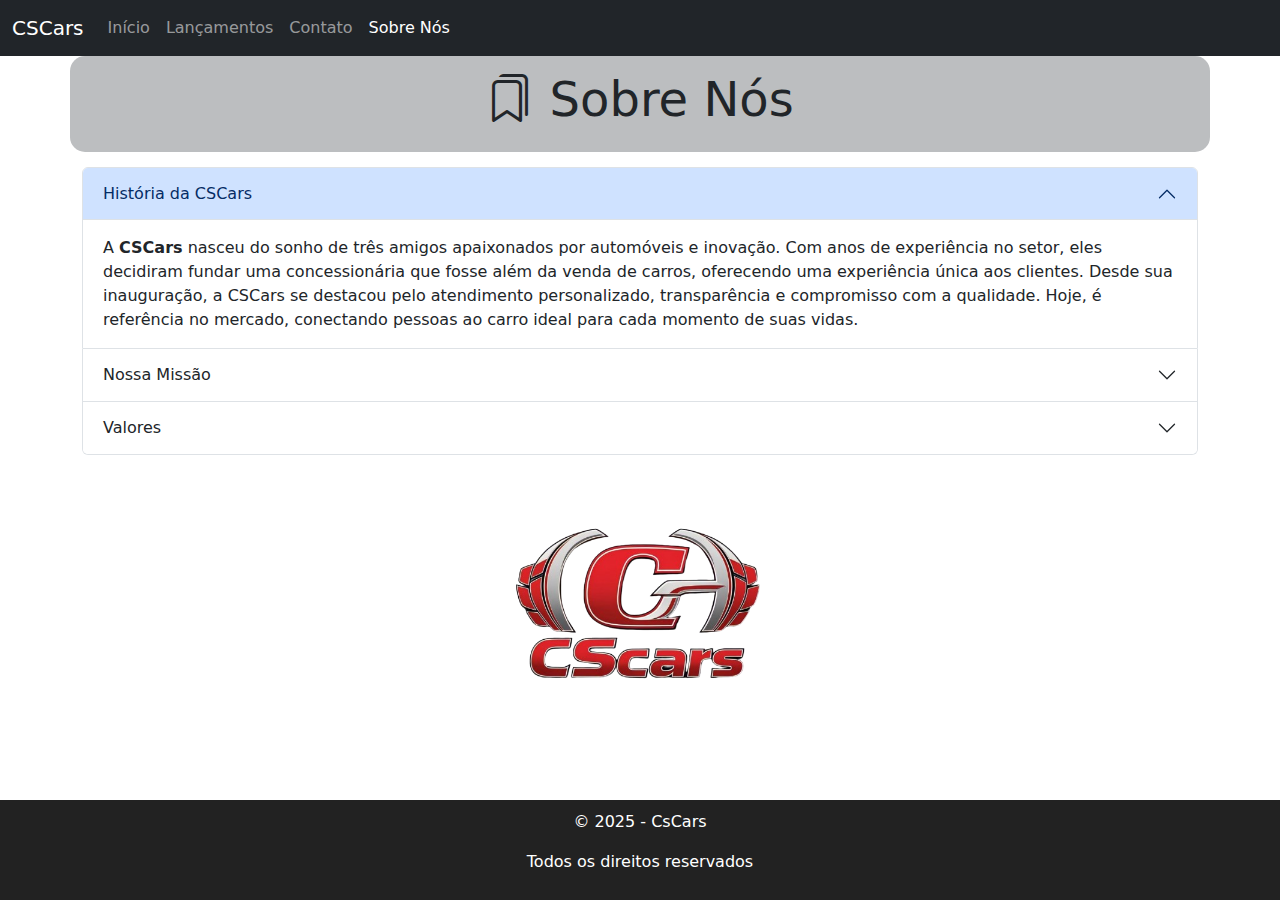
<file: CS Cars/sobreNos.html>
<!DOCTYPE html>
<html lang="en">
<head>
    <meta charset="UTF-8">
    <meta name="viewport" content="width=device-width, initial-scale=1.0">
    <link rel="stylesheet" type="text/css" href="style.css">
    <link rel="shortcut icon" href="assets/logo CScarsF.jpg" type="image/x-icon">
    <link rel="stylesheet" href="https://cdn.jsdelivr.net/npm/bootstrap-icons@1.11.3/font/bootstrap-icons.min.css">
    
    <!--Link Bootstrap-->
    <link href="https://cdn.jsdelivr.net/npm/bootstrap@5.3.3/dist/css/bootstrap.min.css" rel="stylesheet" integrity="sha384-QWTKZyjpPEjISv5WaRU9OFeRpok6YctnYmDr5pNlyT2bRjXh0JMhjY6hW+ALEwIH" crossorigin="anonymous">
    <title>CSCars</title>
</head>
<body>
    
    <!--Início NavBar-->
    <nav class="navbar navbar-expand-lg bg-dark" data-bs-theme="dark">
        <div class="container-fluid">
          <a class="navbar-brand" href="#">CSCars</a>
          <button class="navbar-toggler" type="button" data-bs-toggle="collapse" data-bs-target="#navbarSupportedContent" aria-controls="navbarSupportedContent" aria-expanded="false" aria-label="Toggle navigation">
            <span class="navbar-toggler-icon"></span>
          </button>
          <div class="collapse navbar-collapse" id="navbarSupportedContent">
            <ul class="navbar-nav me-auto mb-2 mb-lg-0">
              <li class="nav-item">
                <a class="nav-link" aria-current="page" href="index.html">Início</a>
              </li>
              <li class="nav-item">
                <a class="nav-link" href="lancamentos.html">Lançamentos</a>
              </li> 


              <li class="nav-item">
                <a class="nav-link" href="contato.html">Contato</a>

                <li class="nav-item">
                    <a class="nav-link active" href="#">Sobre Nós</a>
              </li>
            </ul>
          </div>
        </div>
      </nav>

      <!--Início Container-->
      <div class="container myContainer">
        <h1 class="display-5 text-center">
            <i class="bi bi-bookmarks"></i> Sobre Nós
        </h1>
      </div>
        <!--Accordion-->
        <div class="container">
          <div class="accordion" id="accordionExample">
            <div class="accordion-item">
              <h2 class="accordion-header">
                <button class="accordion-button" type="button" data-bs-toggle="collapse" data-bs-target="#collapseOne" aria-expanded="true" aria-controls="collapseOne">
                  História da CSCars
                </button>
              </h2>
              <div id="collapseOne" class="accordion-collapse collapse show" data-bs-parent="#accordionExample">
                <div class="accordion-body">
                  A <b>CSCars</b> nasceu do sonho de três amigos apaixonados por automóveis e inovação. Com anos de experiência no setor, eles decidiram fundar uma concessionária que fosse além da venda de carros, oferecendo uma experiência única aos clientes. Desde sua inauguração, a CSCars se destacou pelo atendimento personalizado, transparência e compromisso com a qualidade. Hoje, é referência no mercado, conectando pessoas ao carro ideal para cada momento de suas vidas.
                </div>
              </div>
            </div>
            <div class="accordion-item">
              <h2 class="accordion-header">
                <button class="accordion-button collapsed" type="button" data-bs-toggle="collapse" data-bs-target="#collapseTwo" aria-expanded="false" aria-controls="collapseTwo">
                  Nossa Missão
                </button>
              </h2>
              <div id="collapseTwo" class="accordion-collapse collapse" data-bs-parent="#accordionExample">
                <div class="accordion-body">
                  Ser a concessionária de referência no Brasil, reconhecida pela inovação, excelência no atendimento e compromisso com a satisfação do cliente, proporcionando sempre as melhores soluções em mobilidade.
                </div>
              </div>
            </div>
            <div class="accordion-item">
              <h2 class="accordion-header">
                <button class="accordion-button collapsed" type="button" data-bs-toggle="collapse" data-bs-target="#collapseThree" aria-expanded="false" aria-controls="collapseThree">
                  Valores
                </button>
              </h2>
              <div id="collapseThree" class="accordion-collapse collapse" data-bs-parent="#accordionExample">
                <div class="accordion-body">
                  <p><u>Compromisso com o cliente –</u> Priorizar sempre a melhor experiência e satisfação.</p>
                  <p><u>Transparência –</u> Honestidade e clareza em todas as negociações.</p>
                  <p><u>Inovação –</u> Buscar constantemente novas soluções para aprimorar nossos serviços.</p>
                  <p><u>Sustentabilidade –</u> Incentivar práticas que minimizem impactos ambientais.</p>
                  <p><u>Paixão por carros –</u> Compartilhar o entusiasmo pelo mundo automotivo.</p>
                </div>
              </div>
            </div>
            <img src="assets/logo CScarsF.jpg" class="logo">
          </div>
      </div>
      <br>

       <!--Rodapé-->
       <footer class="footer">
        <p>&copy; 2025 - CsCars</p>
        <p>Todos os direitos reservados</p>
      </footer>

    <!--Link Java Script-->
    <script src="https://cdn.jsdelivr.net/npm/bootstrap@5.3.3/dist/js/bootstrap.bundle.min.js" integrity="sha384-YvpcrYf0tY3lHB60NNkmXc5s9fDVZLESaAA55NDzOxhy9GkcIdslK1eN7N6jIeHz" crossorigin="anonymous"></script>
</body>
</html>
</file>
<file: style.css>
/*Configurações Gerais*/
* {
    margin: 0;
    padding: 0;
    box-sizing: border-box;
    font-family: 'Segoe UI', Tahoma, Geneva, Verdana, sans-serif;
}

html {
    scroll-behavior: smooth;
}

:root {
    --primaria: #4f46e5;
    --secundaria: #7c3aed;
    --escuro: #0f172a;
    --maisEscuro: #0a0f1c;
    --claro: #e2e8f0;
    --maisClaro: #ececec;
    --vidro: rgba(255, 255, 255, 0.1);
}


body {
    background-color: var(--escuro);
    color: var(--claro);
}

a,
a:visited,
a:hover,
a:active {
    text-decoration: none;
    color: inherit;
    font-size: inherit;
}

/*Barra de Navegação */
.navbar {
    position: fixed;
    background-color: rgba(15, 23, 42, 0.8);
    width: 100%;
    z-index: 100;
    padding: 1.5rem;
}

.menu {
    display: flex;
    list-style: none;
    gap: 3rem;
    justify-content: center;
}

.menu-link {
    text-decoration: none;
    color: var(--claro);
    position: relative;
    font-weight: 500;
    padding: 0.5rem;
}

.menu-link::after {
    content: "";
    position: absolute;
    left: 0;
    bottom: 0;
    width: 0;
    height: 2px;
    background-color: var(--secundaria);
    transition: width 0.4s ease;
}

.menu-link:hover::after {
    width: 100%;
}

.header {
    min-height: 100vh;
    display: flex;
    justify-content: center;
    align-items: center;
    flex-direction: column;
}

/*Foto de Perfil e Título*/
.foto-perfil {
    width: 275px;
    height: 275px;
    box-shadow: 0 0 20px rgba(79, 70, 229, 0.3);
    border-radius: 50%;
    border: 4px solid var(--vidro);

    animation: flutuar 5s ease-in-out infinite;
}

h1 {
    font-size: 2.5rem;
    color: var(--primaria);
    font-weight: bold;
    margin: 20px;
}

.cabecalho-subtitle {
    font-size: 1.5rem;
    color: var(--claro);
}


/* Seção: SOBRE MIM*/

.sobre {
    padding: 3rem 2rem;
}

.sobre-titulo {
    font-size: 2.5rem;
    color: var(--claro);
    text-align: center;
    margin-bottom: 10px;
}

.sobre-caixa {
    padding: 2rem;
    max-width: 600px;
    margin: 0 auto;
    border-radius: 16px;
    border: 1px solid var(--vidro);
    backdrop-filter: blur(10px);
    background: rgba(0, 0, 0, 0.5);
}

.sobre-paragrafo {
    text-align: center;
    font-size: 1.1rem;
}


/*Seção: MEUS PROJETOS*/

.projects-titulo {
    font-size: 2.5rem;
    color: var(--claro);
    text-align: center;
    margin-bottom: 22.5px;
}

.projetos {
    padding: 6rem 2rem;
}

.projetos-box {
    display: grid;
    grid-template-columns: repeat(auto-fit, minmax(300px, 1fr));
    gap: 2rem;
    max-width: 1200px;
    margin: 0 auto;
}

.project-card {
    background: rgba(0, 0, 0, 0.5);
    border-radius: 16px;
    backdrop-filter: blur(5px);
    border: 1px solid var(--vidro);
    overflow: hidden;

    transition: all 0.4s ease;
}

.projects-img {
    height: 200px;
    width: 100%;
    object-fit: cover;
}

.project-info {
    text-align: center;
    font-size: 1.25rem;
    margin-bottom: 8px;
}

.project-card:hover {
    box-shadow: 0 10px 20px rgba(79, 70, 229, 0.2);
    transform: translateY(-10px) scale(1.03);
    cursor: pointer;
}

.project-paragrafo {
    color: rgba(226, 232, 240, 0.8);
    text-align: center;
}

.caixa-textos-projetos {
    padding: 1.05rem;
    justify-content: center;
}


/*Seção: ENTRE EM CONTATO*/

.contatos {
    padding: 6rem 2rem;
}

.contatos-titulo {
    font-size: 2.5rem;
    color: var(--claro);
    text-align: center;
    margin-bottom: 22.5px;
}

/*Formulário de Contato*/
.form-contato {
    max-width: 600px;
    margin: 0 auto;
    background: rgba(0, 0, 0, 0.5);
    border-radius: 16px;
    backdrop-filter: blur(5px);
    padding: 2rem;

    border: 1px solid var(--vidro);
    border-radius: 16px;
}

.grupo-form {
    margin-bottom: 1.5rem;
}

.campo-form {
    width: 100%;
    padding: 0.7rem;
    background: rgba(0, 0, 0, 0.349);
    border-radius: 8px;
    color: var(--maisClaro);
    border: 1px solid var(--vidro);
    outline: none;

    font-size: 1.02rem;
}

.campo-form:focus {
    border-color: var(--secundaria);
    box-shadow: 0 0 10px rgba(79, 70, 229, 0.3);
}

.button-form {
    color: var(--claro);
    background: linear-gradient(45deg, var(--primaria), var(--secundaria));
    padding: 1rem 2rem;
    border: none;
    border-radius: 8px;

    width: 100%;
    font-size: 1.02rem;
    font-weight: bold;
    cursor: pointer;
    transition: all 0.5s ease;
}

.button-form:hover {
    transform: translateY(-4px);
    box-shadow: 0 5px 15px rgba(79, 70, 229, 0.4);
}

/*Rodapé*/

.rodape {
    padding: 2rem;
    text-align: center;
}

.rodape-icons {
    display: flex;
    justify-content: center;
    gap: 2rem;
}

.rodape-icons img {
    width: 32px;
    height: 32px;
    filter: brightness(0) saturate(100%) invert(34%) sepia(74%) saturate(2224%) hue-rotate(226deg) brightness(92%) contrast(92%);
    transition: transform 0.3s ease, filter 0.3s ease;
}

.rodape-icons img:hover {
    transform: translateY(-5px) scale(1.1);
    filter: brightness(0) saturate(100%) invert(47%) sepia(89%) saturate(2400%) hue-rotate(226deg) brightness(105%) contrast(105%);
}




/*Configurações Extras*/
.particulas
{
    position: fixed;
    top: 0;
    left: 0;
    width: 100%;
    height: 100%;
    z-index: -1;
    opacity: 0.5;

    background: 
    radial-gradient(circle at 10% 20%, var(--primaria) 0%, transparent 20%),
    radial-gradient(circle at 90% 80%, var(--secundaria) 0%, transparent 20%),
    var(--maisEscuro);
}

@keyframes flutuar
{
    0%, 100%
    {
        transform: translateY(0);
    }

    50%
    {
        transform: translateY(-20px);
    }
}
</file>
<file: CS Cars/style.css>
html, body {
  height: 100%;
  margin: 0;
  display: flex;
  flex-direction: column;
}


/* Estilos do rodapé */
footer {
  background-color: #222;
  color: #fff;
  text-align: center;
  padding: 10px;
  margin-top: auto; 
}


.myBackground {
    background-color: red;
  }

  .myContainer {
    background-color: rgb(188, 190, 192);
    padding-bottom: 15px;
    padding-top: 15px;
    margin-bottom: 15px;
    border-radius: 15px;
  }

  .alinhaJustificado{
    text-align: justify;
  }

  .myContainerCarrosel{
    margin: 0 auto;
    width: 55%;
  }

  img {
    display: block;
    margin: 0 auto;
  }


.link:link{
    color: black;
    text-decoration: none;
}


.logo{
  width: 300px;
  height: 300px;
}


  @media (min-widht: 320px) and (max-widht: 480px){
    .myContainerCarrosel{
        width: 80%;
    }

  }
</file>
<file: Gerador de Senha/style.css>
*{
  font-family: sans-serif;
    width: 100%;
    margin: 0 auto;
    box-sizing: border-box;
}

body{
    background-color: #18181B;
    width: 100%;
    height: 100vh;
    display: flex;
    justify-content: center;
    align-items: center;
    flex-direction: column;
}

.logo{
    max-width: 600px;
    margin-bottom: 24px;
}

.container-input{
    max-width: 480px;
    margin: 14px 0;
}

.container-input span{
    color: white;
    font-size: 20px;
}

.slider{
   -webkit-apearance: none;
    width: 100%;
    border-radius: 5px;
    background: #DFDFDF;
    height: 18px;
    outline: none;
    margin-top: 8px;
}

.button-cta{
    height: 40px;
    background-color: #3EB72B;
    border: 0;
    border-radius: 4px;
    cursor: pointer;
    margin-top: 40px;
    color: #FFF;
    font-weight: bold;
    font-size: 18px;
    opacity: 0.8;
}

.button-cta:hover{
    height: 40px;
    background-color: #3EB72B;
    border: 0;
    border-radius: 4px;
    cursor: pointer;
    margin-top: 40px;
    color: #FFF;
    font-weight: bold;
    font-size: 18px;

    transform: scale(1.01);
    transition-duration: 0.5s;
    opacity: 1;
}

.container-password{
    max-width: 480px;
    margin: 14px 0;
    display: flex;
    align-items: center;
    flex-direction: column;
    cursor: pointer;
}

.title{
    text-align: center;
    color: #DFDFDF;
    font-size: 28px;
    margin-top: 24px;
    margin-bottom: 8px;
}

.password{
    height: 60px;
    background-color: rgb(0, 0, 0, 0.40);
    border-radius: 4px;
    display: flex;
    justify-content: center;
    align-items: center;
    color: #DFDFDF;
    border: 1px solid #313131;
}

.password:hover{
    transform: scale(1.05);
}

.tollstrip{
    color: #DFDFDF;
    position: relative;
    top: 20px;
    padding: 6px 8px;
    background: rgb(15, 15, 15);
    text-align: center;
    font-size: 16px;
    border-radius: 6px;
    visibility: hidden;
    opacity: 0;
    transition: all 0.5s ease-in-out;
}

.container-password:hover  .tollstrip{
    visibility: visible;
    bottom: 50px;
    opacity: 1;
}

.hide{
    display: none;
}
</file>
<file: Portifolio - Maurício Ferreira/style.css>
/*Configurações Gerais*/
* {
    margin: 0;
    padding: 0;
    box-sizing: border-box;
    font-family: 'Segoe UI', Tahoma, Geneva, Verdana, sans-serif;
}

html {
    scroll-behavior: smooth;
}

:root {
    --primaria: #4f46e5;
    --secundaria: #7c3aed;
    --escuro: #0f172a;
    --maisEscuro: #0a0f1c;
    --claro: #e2e8f0;
    --maisClaro: #ececec;
    --vidro: rgba(255, 255, 255, 0.1);
}


body {
    background-color: var(--escuro);
    color: var(--claro);
}

/*Barra de Navegação */
.navbar {
    position: fixed;
    background-color: rgba(15, 23, 42, 0.8);
    width: 100%;
    z-index: 100;
    padding: 1.5rem;
}

.menu {
    display: flex;
    list-style: none;
    gap: 3rem;
    justify-content: center;
}

.menu-link {
    text-decoration: none;
    color: var(--claro);
    position: relative;
    font-weight: 500;
    padding: 0.5rem;
}

.menu-link::after {
    content: "";
    position: absolute;
    left: 0;
    bottom: 0;
    width: 0;
    height: 2px;
    background-color: var(--secundaria);
    transition: width 0.4s ease;
}

.menu-link:hover::after {
    width: 100%;
}

.header {
    min-height: 100vh;
    display: flex;
    justify-content: center;
    align-items: center;
    flex-direction: column;
}

/*Foto de Perfil e Título*/
.foto-perfil {
    width: 275px;
    height: 275px;
    box-shadow: 0 0 20px rgba(79, 70, 229, 0.3);
    border-radius: 50%;
    border: 4px solid var(--vidro);

    animation: flutuar 5s ease-in-out infinite;
}

h1 {
    font-size: 2.5rem;
    color: var(--primaria);
    font-weight: bold;
    margin: 20px;
}

.cabecalho-subtitle {
    font-size: 1.5rem;
    color: var(--claro);
}


/* Seção: SOBRE MIM*/

.sobre {
    padding: 3rem 2rem;
}

.sobre-titulo {
    font-size: 2.5rem;
    color: var(--claro);
    text-align: center;
    margin-bottom: 10px;
}

.sobre-caixa {
    padding: 2rem;
    max-width: 600px;
    margin: 0 auto;
    border-radius: 16px;
    border: 1px solid var(--vidro);
    backdrop-filter: blur(10px);
    background: rgba(0, 0, 0, 0.5);
}

.sobre-paragrafo {
    text-align: center;
    font-size: 1.1rem;
}


/*Seção: MEUS PROJETOS*/

.projects-titulo {
    font-size: 2.5rem;
    color: var(--claro);
    text-align: center;
    margin-bottom: 22.5px;
}

.projetos {
    padding: 6rem 2rem;
}

.projetos-box {
    display: grid;
    grid-template-columns: repeat(auto-fit, minmax(300px, 1fr));
    gap: 2rem;
    max-width: 1200px;
    margin: 0 auto;
}

.project-card {
    background: rgba(0, 0, 0, 0.5);
    border-radius: 16px;
    backdrop-filter: blur(5px);
    border: 1px solid var(--vidro);
    overflow: hidden;

    transition: all 0.4s ease;
}

.projects-img {
    height: 200px;
    width: 100%;
    object-fit: cover;
}

.project-info {
    text-align: center;
    font-size: 1.25rem;
    margin-bottom: 8px;
}

.project-card:hover {
    box-shadow: 0 10px 20px rgba(79, 70, 229, 0.2);
    transform: translateY(-10px) scale(1.03);
    cursor: pointer;
}

.project-paragrafo {
    color: rgba(226, 232, 240, 0.8);
    text-align: center;
}

.caixa-textos-projetos {
    padding: 1.05rem;
    justify-content: center;
}


/*Seção: ENTRE EM CONTATO*/

.contatos {
    padding: 6rem 2rem;
}

.contatos-titulo {
    font-size: 2.5rem;
    color: var(--claro);
    text-align: center;
    margin-bottom: 22.5px;
}

/*Formulário de Contato*/
.form-contato {
    max-width: 600px;
    margin: 0 auto;
    background: rgba(0, 0, 0, 0.5);
    border-radius: 16px;
    backdrop-filter: blur(5px);
    padding: 2rem;

    border: 1px solid var(--vidro);
    border-radius: 16px;
}

.grupo-form {
    margin-bottom: 1.5rem;
}

.campo-form {
    width: 100%;
    padding: 0.7rem;
    background: rgba(0, 0, 0, 0.349);
    border-radius: 8px;
    color: var(--maisClaro);
    border: 1px solid var(--vidro);
    outline: none;

    font-size: 1.02rem;
}

.campo-form:focus {
    border-color: var(--secundaria);
    box-shadow: 0 0 10px rgba(79, 70, 229, 0.3);
}

.button-form {
    color: var(--claro);
    background: linear-gradient(45deg, var(--primaria), var(--secundaria));
    padding: 1rem 2rem;
    border: none;
    border-radius: 8px;

    width: 100%;
    font-size: 1.02rem;
    font-weight: bold;
    cursor: pointer;
    transition: all 0.5s ease;
}

.button-form:hover {
    transform: translateY(-4px);
    box-shadow: 0 5px 15px rgba(79, 70, 229, 0.4);
}


.particulas
{
    position: fixed;
    top: 0;
    left: 0;
    width: 100%;
    height: 100%;
    z-index: -1;
    opacity: 0.5;

    background: 
    radial-gradient(circle at 10% 20%, var(--primaria) 0%, transparent 20%),
    radial-gradient(circle at 90% 80%, var(--secundaria) 0%, transparent 20%),
    var(--maisEscuro);
}

@keyframes flutuar
{
    0%, 100%
    {
        transform: translateY(0);
    }

    50%
    {
        transform: translateY(-20px);
    }
}
</file>
